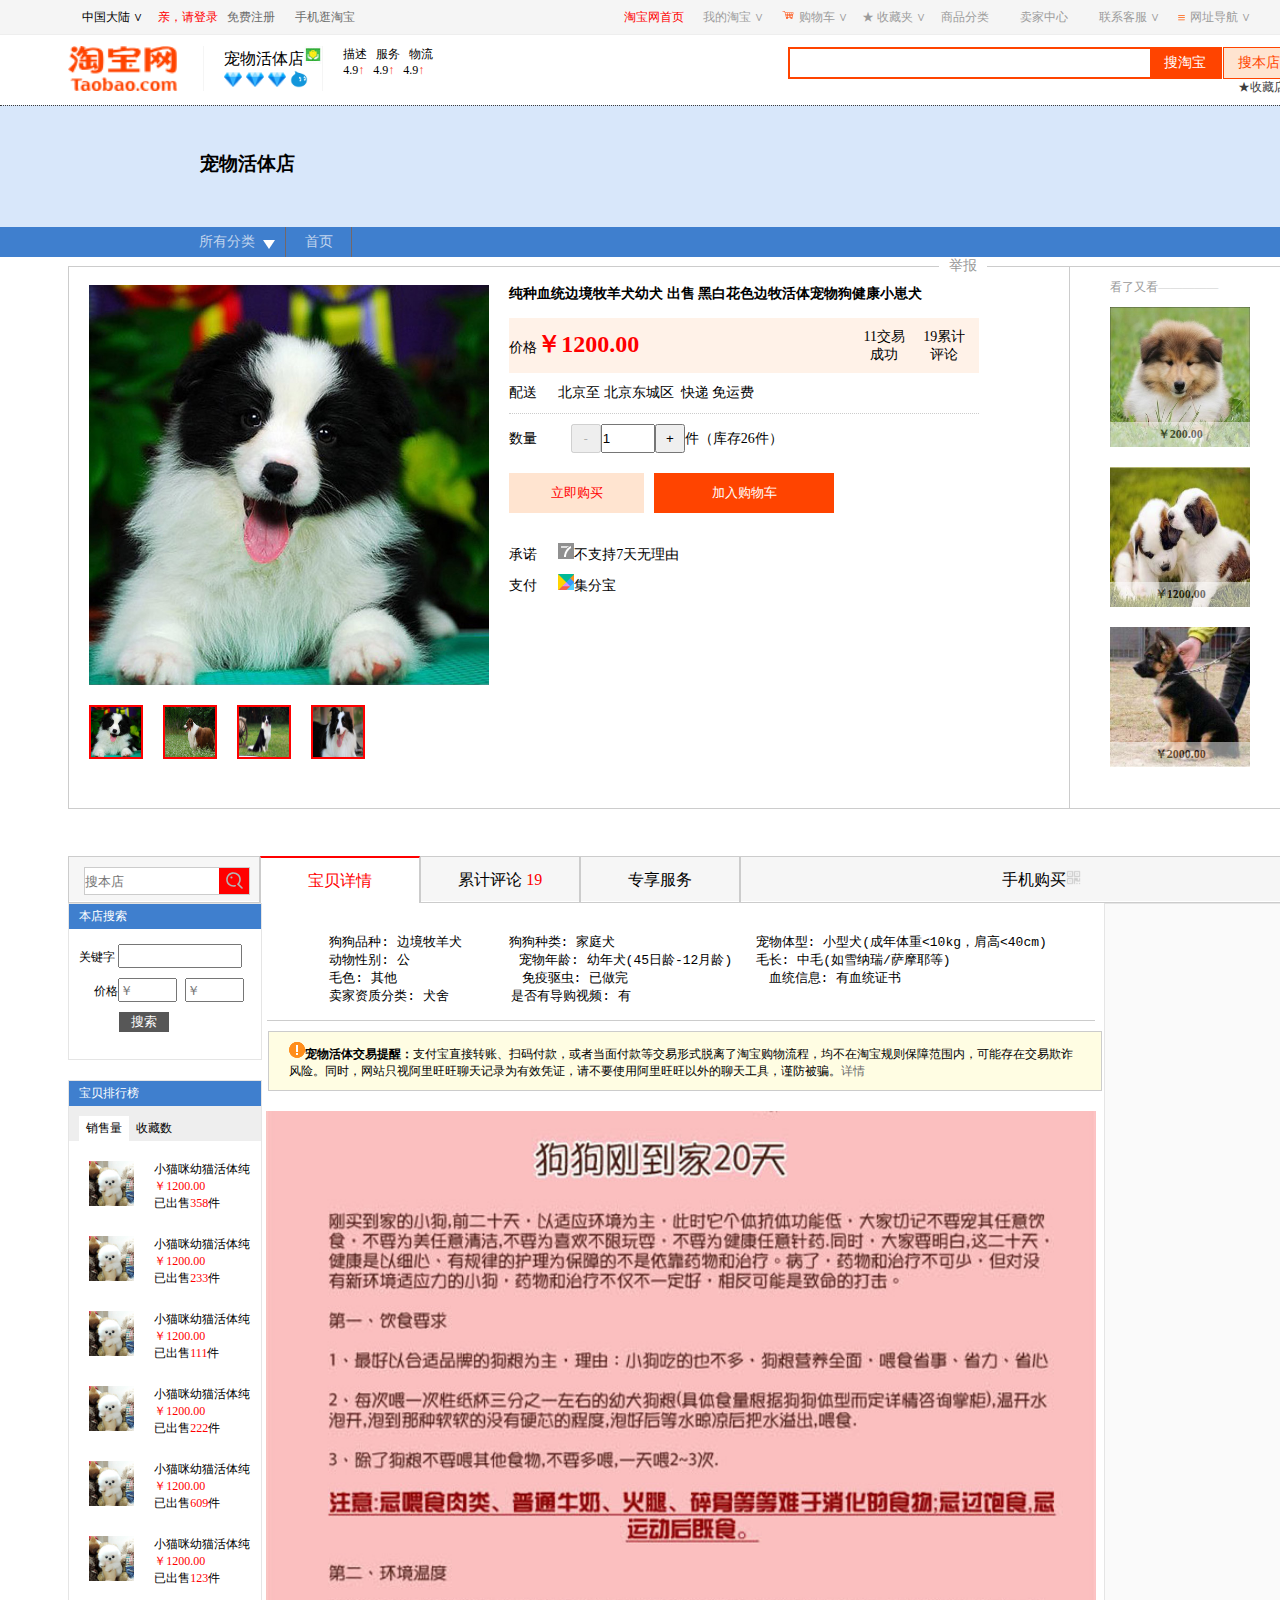
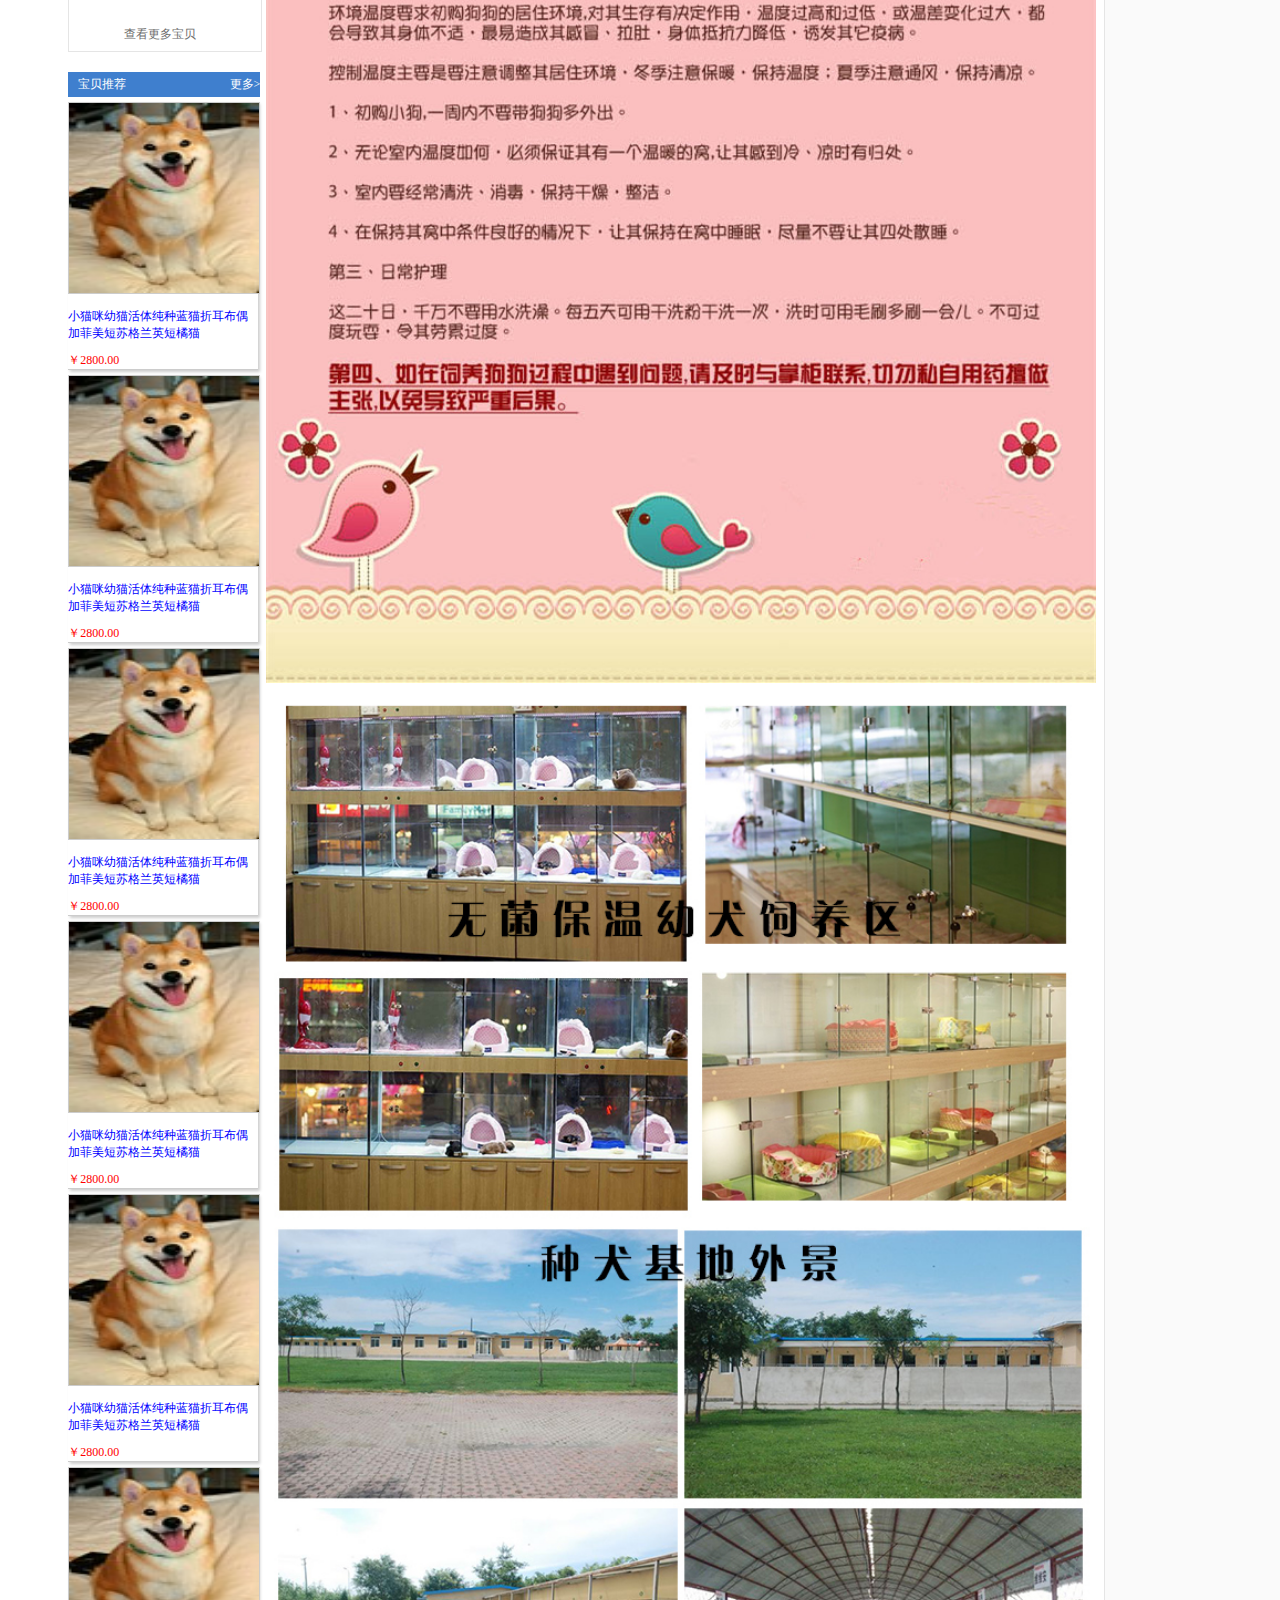
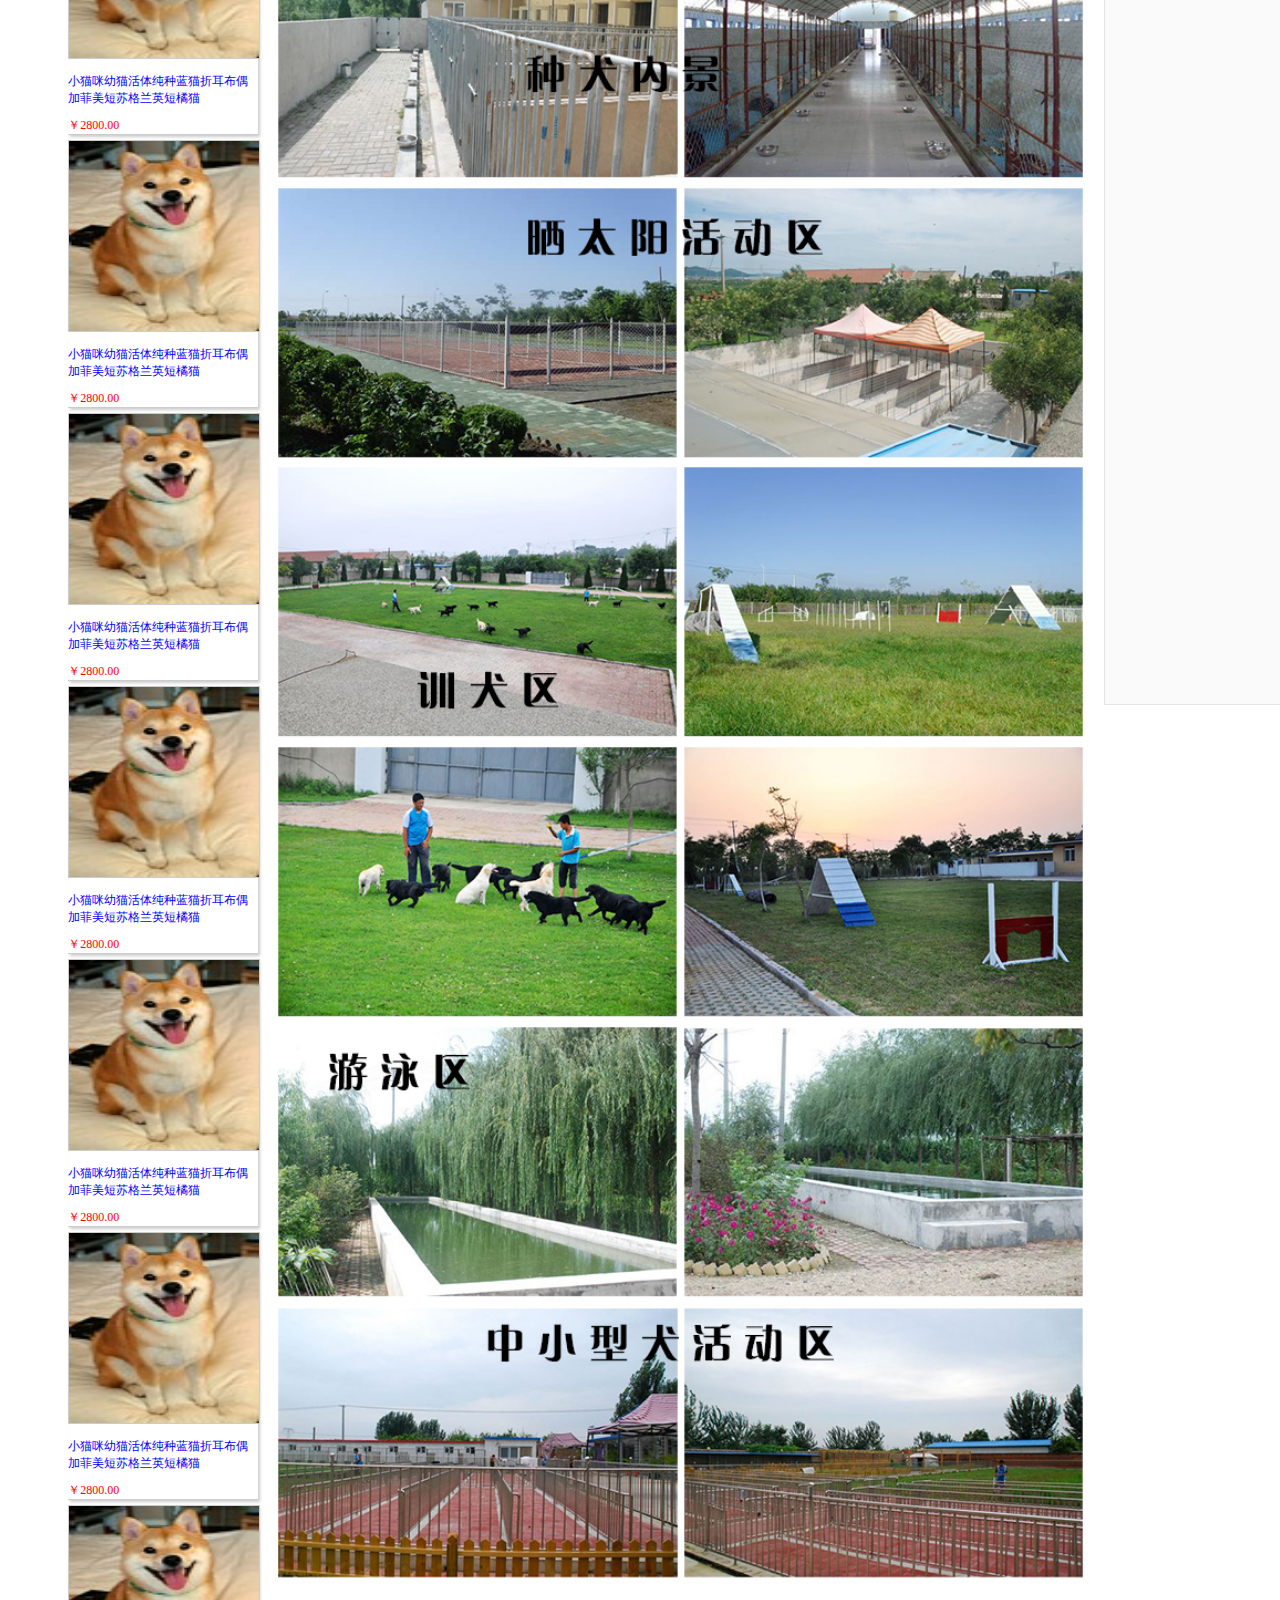
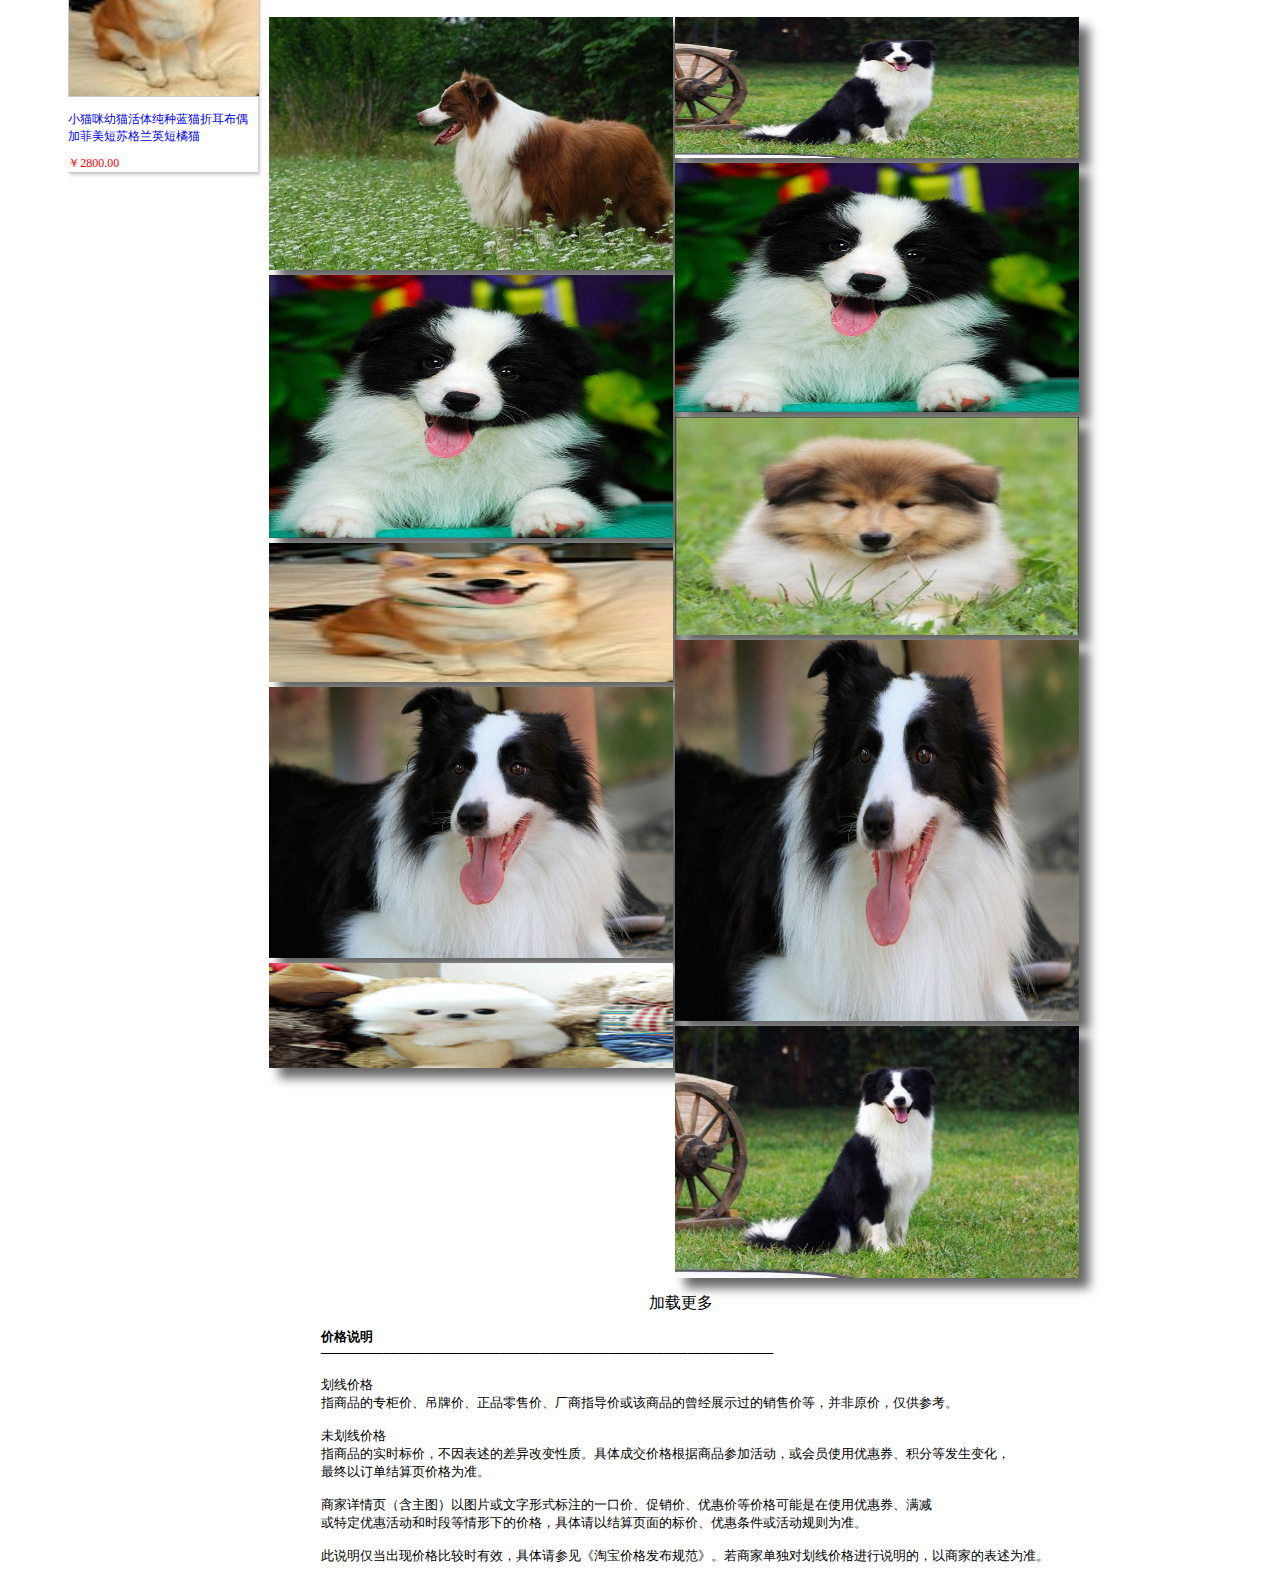
<file: details.html>
<!doctype html>
<html lang="en">
<head>
	<meta charset="UTF-8">
	<title>商品详情页</title>
	<link rel="stylesheet" href="css/details.css">
</head>
<body>
<section id="mybody">
	<!--头部-->
	<header>
		<div class="h_main_div">
			<div class="address">
				<p>中国大陆  &or;</p>
				<div class="addredd_content">
					<ul>
						<li>全球</li>
						<li>中国大陆</li>
						<li>香港</li>
						<li>台湾</li>
						<li>澳门</li>
						<li>韩国</li>
						<li>马来西亚</li>
						<li>澳大利亚</li>
						<li>新加坡</li>
						<li>新西兰</li>
						<li>加拿大</li>
						<li>美国</li>
						<li>日本</li>
					</ul>
				</div>
			</div>
			<p class="login_p"><span><a href="login.html">亲，请登录</a></span><span>&nbsp;&nbsp;&nbsp;<a href="register.html" class="p_a">免费注册</a></span><span><a href="#" class="p_a">手机逛淘宝</a></span></p>
			<ul class="h_main_ul">
				<li><span>淘宝网首页</span></li>
				<li>
					<span class="act_span">我的淘宝  &or;</span>
					<div class="show_div">
						<ul>
							<li>已买到的宝贝</li>
							<li>我的足迹</li>
						</ul>
					</div>
				</li>
				<li><span><img src="image/che.png">购物车  &or;</span></li>
				<li>
					<span class="act_span">★  收藏夹  &or;</span>
					<div class="show_div">
						<ul>
							<li>收藏的宝贝</li>
							<li>收藏的店铺</li>
						</ul>
					</div>
				</li>
				<li><span>商品分类</span></li>
				<li>
					<span class="act_span">卖家中心</span>
					<div class="show_div">
						<ul>
							<li>免费开店</li>
							<li>已卖出的宝贝</li>
							<li>出售中的宝贝</li>
							<li>卖家服务市场</li>
							<li>卖家培训中心</li>
							<li>体检中心</li>
							<li>问商友</li>
						</ul>
					</div>
				</li>
				<li>
					<span class="act_span">联系客服  &or;</span>
					<div class="show_div">
						<ul>
							<li>消费者客服</li>
							<li>卖家客服</li>
						</ul>
					</div>
				</li>
				<li>
					<span class="act_span"><img src="image/han_bao.png">网址导航 &or;</span>
					<div class="show_div" id="nav_style">
						<ul>
							<li class="zhu">主题市场</li>
							<li>
								<span>女装<img src="image/hot.gif"></span>
								<span>男装</span>
								<span>鞋靴</span>
								<span>包箱</span>
							</li>
							<li>
								<span>女装</span>
								<span>男装</span>
								<span>鞋靴</span>
								<span>包箱<img src="image/hot1.gif"></span>
							</li>
							<li>
								<span>女装</span>
								<span>男装</span>
								<span>鞋靴</span>
								<span>包箱</span>
							</li>
							<li>
								<span>女装</span>
								<span>男装</span>
								<span>鞋靴</span>
								<span>包箱</span>
							</li>
							<li>
								<span>女装</span>
								<span>男装</span>
								<span>鞋靴<img src="image/hot.gif"></span>
								<span>包箱</span>
							</li>
							<li>
								<span>女装</span>
								<span>男装</span>
								<span>鞋靴</span>
								<span>包箱</span>
							</li>
						</ul>
						<ul>
							<li class="te">特色市场</li>
							<li>
								<span>女装<img src="image/hot.gif"></span>
								<span>男装</span>
								<span>鞋靴</span>
							</li>
							<li>
								<span>女装</span>
								<span>男装</span>
								<span>鞋靴</span>
							</li>
							<li>
								<span>女装</span>
								<span>男装</span>
								<span>鞋靴<img src="image/hot1.gif"></span>
							</li>
							<li>
								<span>女装</span>
								<span>男装</span>
								<span>鞋靴</span>
							</li>
							<li>
								<span>女装</span>
								<span>男装<img src="image/hot.gif"></span>
								<span>鞋靴</span>
							</li>
							<li>
								<span>女装</span>
								<span>男装</span>
								<span>鞋靴</span>
							</li>
							<li>
								<span>女装<img src="image/hot1.gif"></span>
								<span>男装</span>
								<span>鞋靴</span>
							</li>
						</ul>
						<ul>
							<li class="dang">阿里APP</li>
							<li>
								<span>女装<img src="image/hot.gif"></span>
								<span>男装</span>
								<span>鞋靴</span>
							</li>
							<li>
								<span>女装</span>
								<span>男装</span>
								<span>鞋靴<img src="image/hot1.gif"></span>
							</li>
							<li>
								<span>女装</span>
								<span>男装</span>
								<span>鞋靴</span>
							</li>
							<li>
								<span>女装</span>
								<span>男装</span>
								<span>鞋靴<img src="image/hot.gif"></span>
							</li>
							<li>
								<span>女装</span>
								<span>男装</span>
								<span>鞋靴</span>
							</li>
							<li>
								<span>女装<img src="image/hot1.gif"></span>
								<span>男装</span>
								<span>鞋靴</span>
							</li>
						</ul>
						<ul>
							<li class="geng">精彩推荐集</li>
							<li>
								<span>女装</span>
								<span>鞋靴<img src="image/hot.gif"></span>
							</li>
							<li>
								<span>女装<img src="image/hot.gif"></span>
								<span>男装</span>
							</li>
							<li>
								<span>男装</span>
								<span>鞋靴<img src="image/hot1.gif"></span>
							</li>
							<li>
								<span>男装</span>
								<span>鞋靴</span>
							</li>
							<li>
								<span>男装</span>
								<span>鞋靴<img src="image/hot1.gif"></span>
							</li>
							<li>
								<span>女装</span>
								<span></span>
							</li>
						</ul>
					</div>
				</li>
			</ul>
		</div>
	</header>

<!--logo  店名  搜索-->
<section class="shopname_search">
	<div class="shop">
		<div class="logo">
			<img src="image/tbw.png">
		</div>
		<div class="shop_detail">
			<ul>
				<li>
					<p>宠物活体店<img src="image/bao.jpg"></p>
					<p>
						<img src="image/zuan.gif">
						<img src="image/zuan.gif">
						<img src="image/zuan.gif">
						<img src="image/contact.png">
					</p>
				</li>
				<li>
					<p>描述 &nbsp; 服务 &nbsp; 物流</p>
					<p>4.9<span>↑</span> &nbsp; 4.9<span>↑</span> &nbsp; 4.9<span>↑</span></p>
				</li>
			</ul>
		</div>
	</div>
	<div class="search">
		<p><input type="text"><span>搜淘宝</span><span>搜本店</span></p>
		<p>★收藏店铺</p>
	</div>
</section>

<!--分类搜索-->
<section class="nav">
	<h3>宠物活体店</h3>
	<div class="nav_lis">
		<ul>
			<li id="type_search">
				<p>所有分类<span></span></p>
				<div>
					<p>所有宝贝 &nbsp; &nbsp; &nbsp; &nbsp; &nbsp; &nbsp; &gt;</p>
					<ul>
						<li>按销量</li>
						<li>按新品</li>
						<li>按价格</li>
					</ul>
				</div>
			</li>
			<li>
				<p>首页</p>
			</li>
		</ul>
	</div>
</section>

<!--商品介绍  放大镜-->
<section class="good">
	<fieldset>
		<legend>举报</legend>
		<div class="good_details">
			<div class="good_img">
				<div id="small">
					<img src="image/big1.jpg" id="small_pic">
					<div id="move"></div>
				</div>
				<div id="big">
					<img src="image/big1.jpg" id="big_pic">
				</div>
				<ul id="toggle">
					<li><img src="image/big1.jpg"></li>
					<li><img src="image/big2.jpg"></li>
					<li><img src="image/big3.jpg"></li>
					<li><img src="image/big4.jpg"></li>
				</ul>
			</div>

			<div class="good_buy">
				<p>纯种血统边境牧羊犬幼犬 出售 黑白花色边牧活体宠物狗健康小崽犬</p>
				<p><span>价格</span><span>￥1200.00</span><span>19累计评论</span><span>11交易成功</span></p>
				<p>配送 &nbsp; &nbsp; &nbsp;北京至 北京东城区&nbsp;&nbsp;快递 免运费</p>
				<div><span>数量 </span> <span class="good_count"><button id="jian">-</button><input type="text" id="counts" value="1"><button id="jia">+</button></span>件（库存26件）</div>
				<div class="mai">
					<input type="button" value="立即购买"><input type="button" value="加入购物车">
				</div>
				<p class="seven_ji">承诺 &nbsp;&nbsp;&nbsp;&nbsp; <img src="image/seven.png">不支持7天无理由</p>
				<p class="seven_ji">支付 &nbsp;&nbsp;&nbsp;&nbsp; <img src="image/jifenbao.png">集分宝</p>
			</div>
		</div>
	</fieldset>
	<aside class="look">
		<p>看了又看</p>
		<div>
			<img src="image/kan.jpg">
			<p>￥200.00</p>
		</div>
		<div>
			<img src="image/kan1.jpg">
			<p>￥1200.00</p>
		</div>
		<div>
			<img src="image/kan2.jpg">
			<p>￥2000.00</p>
		</div>
	</aside>

</section>
<!--宝贝详情  评论-->
<section class="baby_details">
	<div class="sch_and_tab">
		<div class="sch">
			<p><input type="text" placeholder="搜本店"><span><img src="image/search.png"></span></p>
		</div>
		<ul>
			<li class="li_active">
				<p>宝贝详情</p>
			</li>
			<li>
				<p>累计评论 <span>19</span></p>
			</li>
			<li>
				<p>专享服务</p>
			</li>
		</ul>
		<div class="phone_buy">
			<p>手机购买<img src="image/ewm.png"></p>
			<p><img src="image/app_er.jpg"></p>
		</div>
	</div>
	<div class="main_content">
		<div class="left_c">
			<div class="bdss">
				<p>本店搜索</p>
				<p>关键字 <input type="text"></p>
				<p>价格<input type="text" placeholder="￥"><input type="text" placeholder="￥"></p>
				<p><input type="button" value="搜索"></p>
			</div>
			<div class="baby_nth">
				<p>宝贝排行榜</p>
				<ul>
					<li class="li_act">销售量</li>
					<li>收藏数</li>
				</ul>
				<div class="ul_div">
					<div class="divs divs_show">
						<ul>
							<li>
								<img src="image/baby_nth1.jpg">
								<p>小猫咪幼猫活体纯</p>
								<p>￥1200.00</p>
								<p>已出售<span>358</span>件</p>
							</li>
							<li>
								<img src="image/baby_nth1.jpg">
								<p>小猫咪幼猫活体纯</p>
								<p>￥1200.00</p>
								<p>已出售<span>233</span>件</p>
							</li>
							<li>
								<img src="image/baby_nth1.jpg">
								<p>小猫咪幼猫活体纯</p>
								<p>￥1200.00</p>
								<p>已出售<span>111</span>件</p>
							</li>
							<li>
								<img src="image/baby_nth1.jpg">
								<p>小猫咪幼猫活体纯</p>
								<p>￥1200.00</p>
								<p>已出售<span>222</span>件</p>
							</li>
							<li>
								<img src="image/baby_nth1.jpg">
								<p>小猫咪幼猫活体纯</p>
								<p>￥1200.00</p>
								<p>已出售<span>609</span>件</p>
							</li>
							<li>
								<img src="image/baby_nth1.jpg">
								<p>小猫咪幼猫活体纯</p>
								<p>￥1200.00</p>
								<p>已出售<span>123</span>件</p>
							</li>
						</ul>
						<p><a href="#">查看更多宝贝</a></p>
					</div>
					<div class="divs">
						<ul>
							<li>
								<img src="image/baby_nth.jpg">
								<p>边境牧羊犬活体纯</p>
								<p>￥3000.00</p>
								<p>已收藏<span>880</span>件</p>
							</li>
							<li>
								<img src="image/baby_nth.jpg">
								<p>边境牧羊犬活体纯</p>
								<p>￥3000.00</p>
								<p>已收藏<span>56</span>件</p>
							</li>
							<li>
								<img src="image/baby_nth.jpg">
								<p>边境牧羊犬活体纯</p>
								<p>￥3000.00</p>
								<p>已收藏<span>430</span>件</p>
							</li>
							<li>
								<img src="image/baby_nth.jpg">
								<p>边境牧羊犬活体纯</p>
								<p>￥3000.00</p>
								<p>已收藏<span>237</span>件</p>
							</li>
							<li>
								<img src="image/baby_nth.jpg">
								<p>边境牧羊犬活体纯</p>
								<p>￥3000.00</p>
								<p>已收藏<span>105</span>件</p>
							</li>
							<li>
								<img src="image/baby_nth.jpg">
								<p>边境牧羊犬活体纯</p>
								<p>￥3000.00</p>
								<p>已收藏<span>658</span>件</p>
							</li>
						</ul>
						<p><a href="#">查看更多宝贝</a></p>
					</div>
				</div>	
			</div>
			<div class="baby_hot">
				<p>宝贝推荐 <span>更多&gt;</span></p>
				<ul>
					<li>
						<p><img src="image/baby_nth.jpg"></p>
						<p>小猫咪幼猫活体纯种蓝猫折耳布偶加菲美短苏格兰英短橘猫</p>
						<p>￥2800.00</p>
					</li>
					<li>
						<p><img src="image/baby_nth.jpg"></p>
						<p>小猫咪幼猫活体纯种蓝猫折耳布偶加菲美短苏格兰英短橘猫</p>
						<p>￥2800.00</p>
					</li>
					<li>
						<p><img src="image/baby_nth.jpg"></p>
						<p>小猫咪幼猫活体纯种蓝猫折耳布偶加菲美短苏格兰英短橘猫</p>
						<p>￥2800.00</p>
					</li>
					<li>
						<p><img src="image/baby_nth.jpg"></p>
						<p>小猫咪幼猫活体纯种蓝猫折耳布偶加菲美短苏格兰英短橘猫</p>
						<p>￥2800.00</p>
					</li>
					<li>
						<p><img src="image/baby_nth.jpg"></p>
						<p>小猫咪幼猫活体纯种蓝猫折耳布偶加菲美短苏格兰英短橘猫</p>
						<p>￥2800.00</p>
					</li>
					<li>
						<p><img src="image/baby_nth.jpg"></p>
						<p>小猫咪幼猫活体纯种蓝猫折耳布偶加菲美短苏格兰英短橘猫</p>
						<p>￥2800.00</p>
					</li>
					<li>
						<p><img src="image/baby_nth.jpg"></p>
						<p>小猫咪幼猫活体纯种蓝猫折耳布偶加菲美短苏格兰英短橘猫</p>
						<p>￥2800.00</p>
					</li>
					<li>
						<p><img src="image/baby_nth.jpg"></p>
						<p>小猫咪幼猫活体纯种蓝猫折耳布偶加菲美短苏格兰英短橘猫</p>
						<p>￥2800.00</p>
					</li>
					<li>
						<p><img src="image/baby_nth.jpg"></p>
						<p>小猫咪幼猫活体纯种蓝猫折耳布偶加菲美短苏格兰英短橘猫</p>
						<p>￥2800.00</p>
					</li>
					<li>
						<p><img src="image/baby_nth.jpg"></p>
						<p>小猫咪幼猫活体纯种蓝猫折耳布偶加菲美短苏格兰英短橘猫</p>
						<p>￥2800.00</p>
					</li>
					<li>
						<p><img src="image/baby_nth.jpg"></p>
						<p>小猫咪幼猫活体纯种蓝猫折耳布偶加菲美短苏格兰英短橘猫</p>
						<p>￥2800.00</p>
					</li>
					<li>
						<p><img src="image/baby_nth.jpg"></p>
						<p>小猫咪幼猫活体纯种蓝猫折耳布偶加菲美短苏格兰英短橘猫</p>
						<p>￥2800.00</p>
					</li>
				</ul>
			</div>
		</div>
		<div class="tab_c">
			<ul>
				<li class="baby_li_act">
					<div style="border-bottom:1px solid #ccc;width:98%;margin:0 auto;">
						<pre>


	狗狗品种: 边境牧羊犬      狗狗种类: 家庭犬                  宠物体型: 小型犬(成年体重<10kg，肩高<40cm)
	动物性别: 公              宠物年龄: 幼年犬(45日龄-12月龄)   毛长: 中毛(如雪纳瑞/萨摩耶等)
	毛色: 其他                免疫驱虫: 已做完                  血统信息: 有血统证书
	卖家资质分类: 犬舍        是否有导购视频: 有
						</pre>
					</div>
					<p>
						<img src="image/jing.png"><span>宠物活体交易提醒：</span>支付宝直接转账、扫码付款，或者当面付款等交易形式脱离了淘宝购物流程，均不在淘宝规则保障范围内，可能存在交易欺诈风险。同时，网站只视阿里旺旺聊天记录为有效凭证，请不要使用阿里旺旺以外的聊天工具，谨防被骗。<a href="#">详情</a>
					</p>
					<div class="pubu">
						<img src="image/pubu1.png">
						<img src="image/pubu2.jpg">
						<div class="pubu_imgs">
							<ul></ul>
							<ul></ul>
						</div>
						<div class="dian">加载更多</div>
					</div>
				</li>
				<li>
					456
				</li>
				<li>
					789
				</li>
			</ul>

			<div>
				<pre>
	<strong>价格说明</strong>
	——————————————————————————————————————————————————————————

	划线价格
	指商品的专柜价、吊牌价、正品零售价、厂商指导价或该商品的曾经展示过的销售价等，并非原价，仅供参考。
	
	未划线价格
	指商品的实时标价，不因表述的差异改变性质。具体成交价格根据商品参加活动，或会员使用优惠券、积分等发生变化，
	最终以订单结算页价格为准。

	商家详情页（含主图）以图片或文字形式标注的一口价、促销价、优惠价等价格可能是在使用优惠券、满减
	或特定优惠活动和时段等情形下的价格，具体请以结算页面的标价、优惠条件或活动规则为准。

	此说明仅当出现价格比较时有效，具体请参见《淘宝价格发布规范》。若商家单独对划线价格进行说明的，以商家的表述为准。
				</pre>
			</div>
		</div>
		<div class="right_c">
			
		</div>
	</div>

</section>
</section>
	<script src="js/jquery-1.8.3.min.js"></script> 
	<script src="js/details.js"></script>
</body>
</html>
</file>
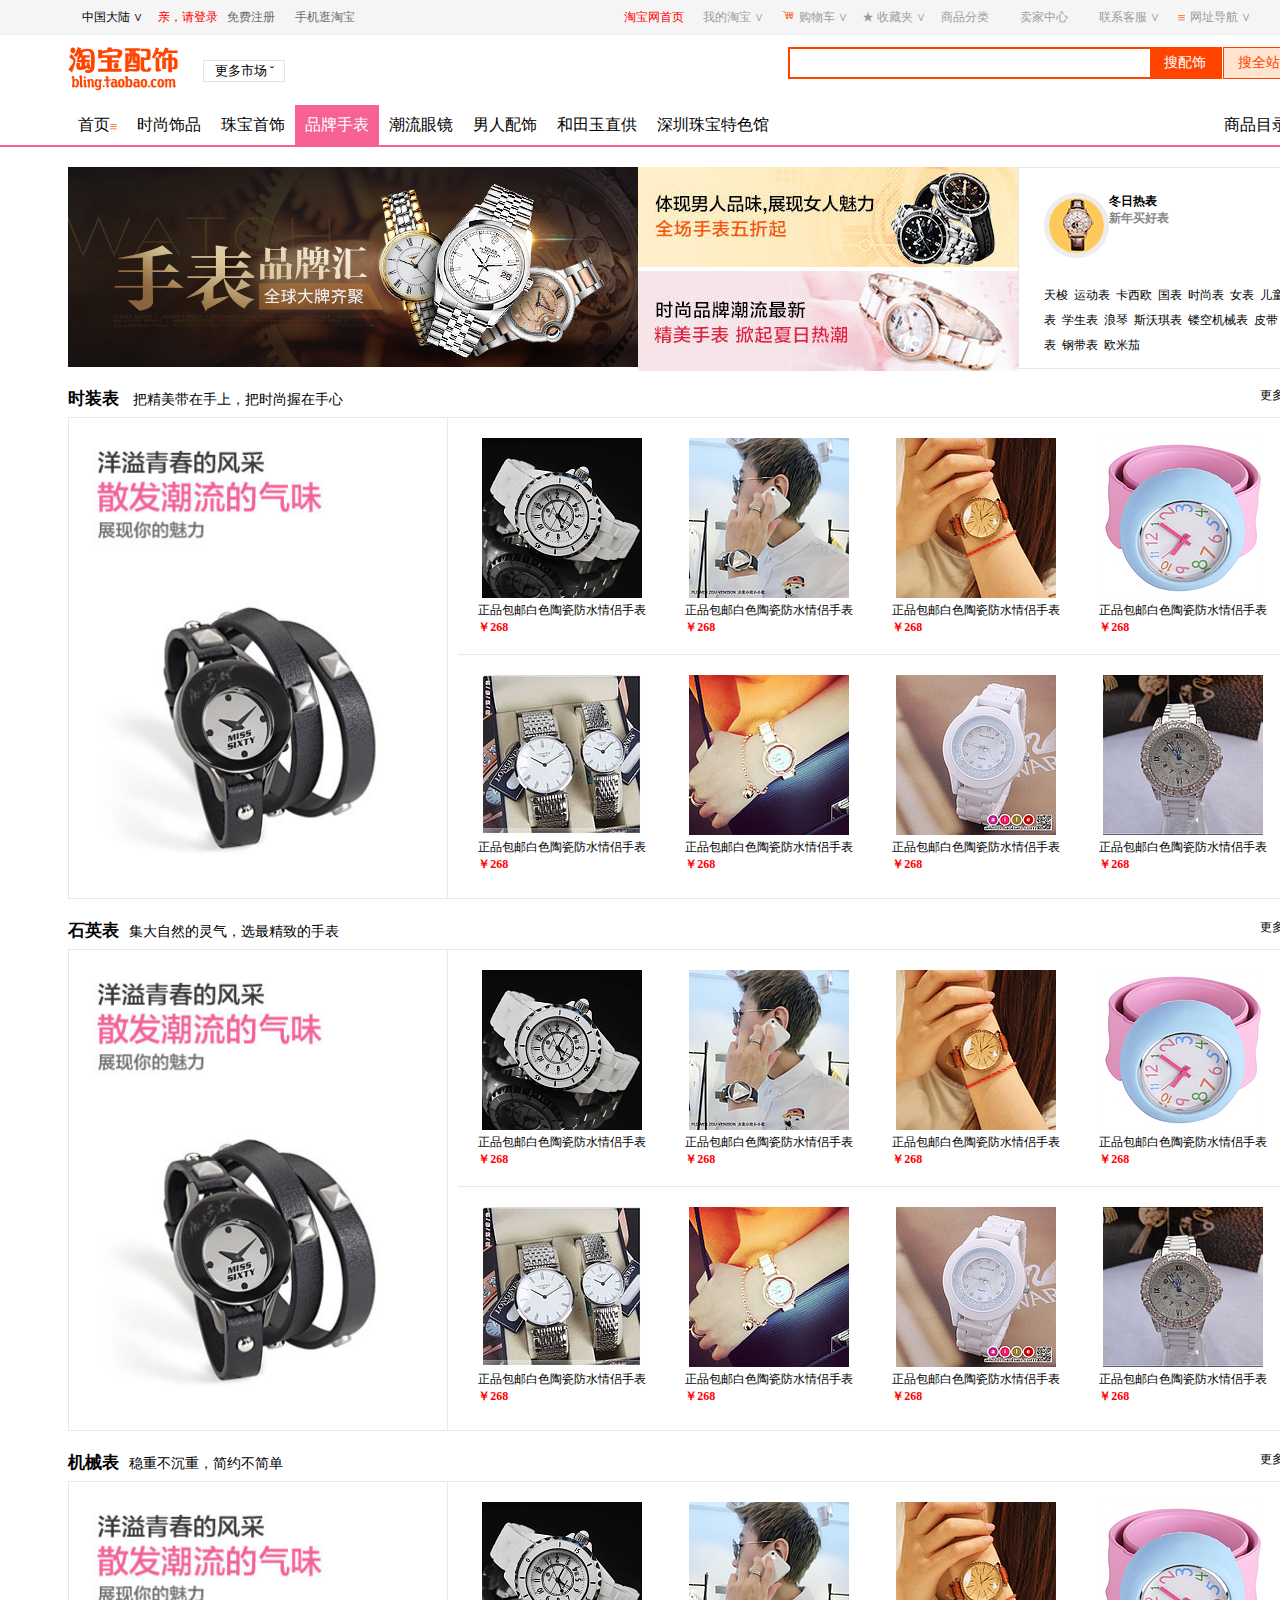
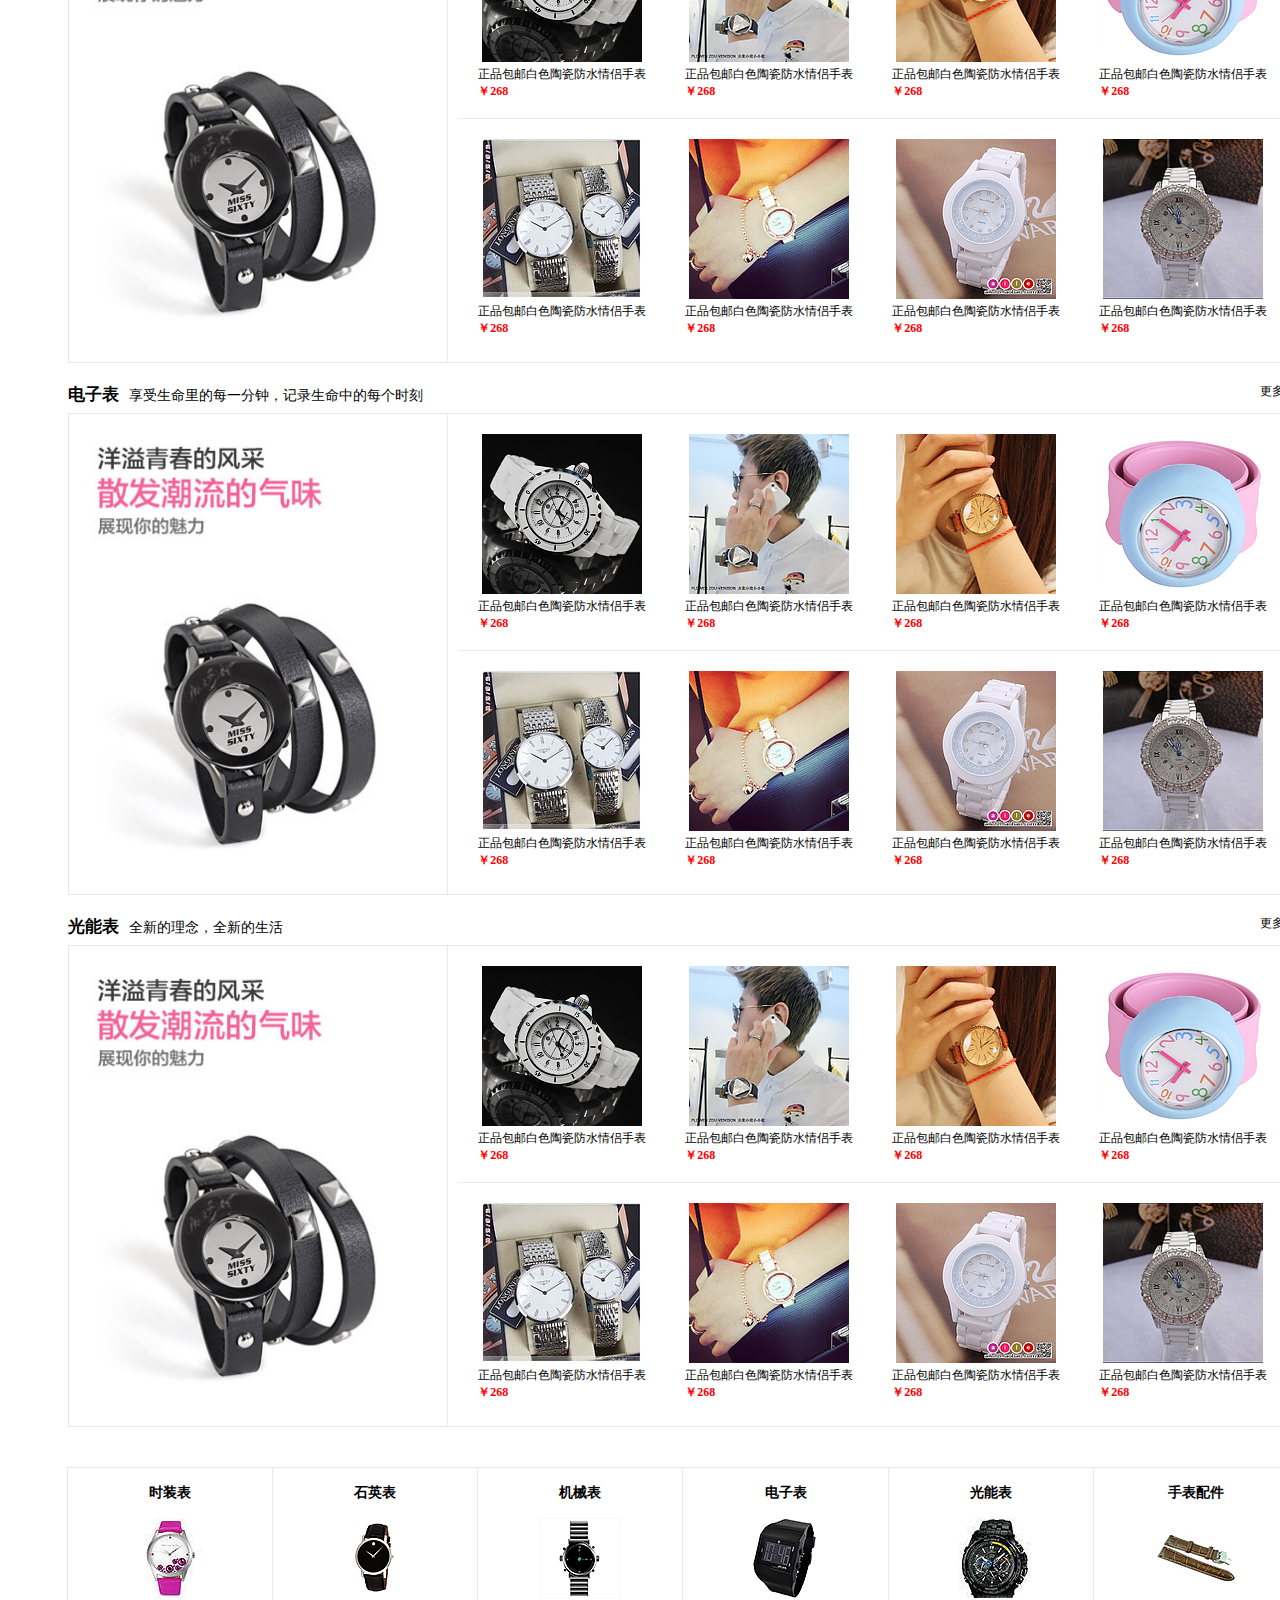
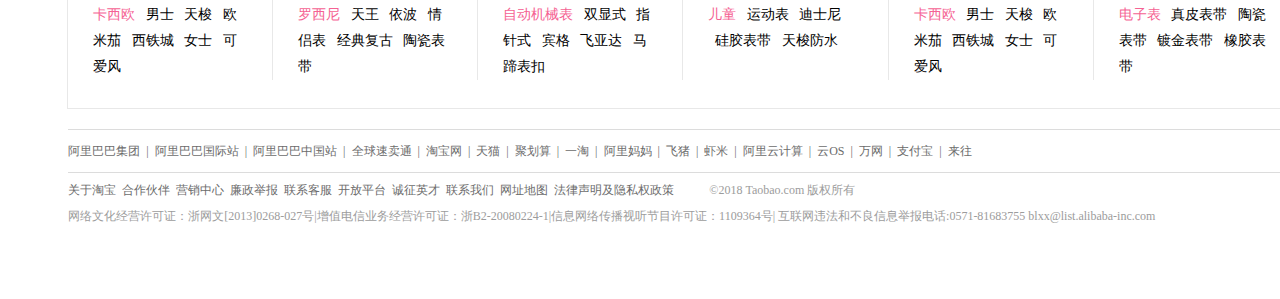
<file: list.html>
<!doctype html>
<html lang="en">
<head>
	<meta charset="UTF-8">
	<title>商品列表页</title>
	<link rel="stylesheet" href="css/list.css">
</head>
<body>
<section id="mybody">
	<!--头部-->
	<header>
		<div class="h_main_div">
			<div class="address">
				<p>中国大陆  &or;</p>
				<div class="addredd_content">
					<ul>
						<li>全球</li>
						<li>中国大陆</li>
						<li>香港</li>
						<li>台湾</li>
						<li>澳门</li>
						<li>韩国</li>
						<li>马来西亚</li>
						<li>澳大利亚</li>
						<li>新加坡</li>
						<li>新西兰</li>
						<li>加拿大</li>
						<li>美国</li>
						<li>日本</li>
					</ul>
				</div>
			</div>
			<p class="login_p"><span><a href="login.html">亲，请登录</a></span><span>&nbsp;&nbsp;&nbsp;<a href="register.html" class="p_a">免费注册</a></span><span><a href="#" class="p_a">手机逛淘宝</a></span></p>
			<ul class="h_main_ul">
				<li><span>淘宝网首页</span></li>
				<li>
					<span class="act_span">我的淘宝  &or;</span>
					<div class="show_div">
						<ul>
							<li>已买到的宝贝</li>
							<li>我的足迹</li>
						</ul>
					</div>
				</li>
				<li><span><img src="image/che.png">购物车  &or;</span></li>
				<li>
					<span class="act_span">★  收藏夹  &or;</span>
					<div class="show_div">
						<ul>
							<li>收藏的宝贝</li>
							<li>收藏的店铺</li>
						</ul>
					</div>
				</li>
				<li><span>商品分类</span></li>
				<li>
					<span class="act_span">卖家中心</span>
					<div class="show_div">
						<ul>
							<li>免费开店</li>
							<li>已卖出的宝贝</li>
							<li>出售中的宝贝</li>
							<li>卖家服务市场</li>
							<li>卖家培训中心</li>
							<li>体检中心</li>
							<li>问商友</li>
						</ul>
					</div>
				</li>
				<li>
					<span class="act_span">联系客服  &or;</span>
					<div class="show_div">
						<ul>
							<li>消费者客服</li>
							<li>卖家客服</li>
						</ul>
					</div>
				</li>
				<li>
					<span class="act_span"><img src="image/han_bao.png">网址导航 &or;</span>
					<div class="show_div" id="nav_style">
						<ul>
							<li class="zhu">主题市场</li>
							<li>
								<span>女装<img src="image/hot.gif"></span>
								<span>男装</span>
								<span>鞋靴</span>
								<span>包箱</span>
							</li>
							<li>
								<span>女装</span>
								<span>男装</span>
								<span>鞋靴</span>
								<span>包箱<img src="image/hot1.gif"></span>
							</li>
							<li>
								<span>女装</span>
								<span>男装</span>
								<span>鞋靴</span>
								<span>包箱</span>
							</li>
							<li>
								<span>女装</span>
								<span>男装</span>
								<span>鞋靴</span>
								<span>包箱</span>
							</li>
							<li>
								<span>女装</span>
								<span>男装</span>
								<span>鞋靴<img src="image/hot.gif"></span>
								<span>包箱</span>
							</li>
							<li>
								<span>女装</span>
								<span>男装</span>
								<span>鞋靴</span>
								<span>包箱</span>
							</li>
						</ul>
						<ul>
							<li class="te">特色市场</li>
							<li>
								<span>女装<img src="image/hot.gif"></span>
								<span>男装</span>
								<span>鞋靴</span>
							</li>
							<li>
								<span>女装</span>
								<span>男装</span>
								<span>鞋靴</span>
							</li>
							<li>
								<span>女装</span>
								<span>男装</span>
								<span>鞋靴<img src="image/hot1.gif"></span>
							</li>
							<li>
								<span>女装</span>
								<span>男装</span>
								<span>鞋靴</span>
							</li>
							<li>
								<span>女装</span>
								<span>男装<img src="image/hot.gif"></span>
								<span>鞋靴</span>
							</li>
							<li>
								<span>女装</span>
								<span>男装</span>
								<span>鞋靴</span>
							</li>
							<li>
								<span>女装<img src="image/hot1.gif"></span>
								<span>男装</span>
								<span>鞋靴</span>
							</li>
						</ul>
						<ul>
							<li class="dang">阿里APP</li>
							<li>
								<span>女装<img src="image/hot.gif"></span>
								<span>男装</span>
								<span>鞋靴</span>
							</li>
							<li>
								<span>女装</span>
								<span>男装</span>
								<span>鞋靴<img src="image/hot1.gif"></span>
							</li>
							<li>
								<span>女装</span>
								<span>男装</span>
								<span>鞋靴</span>
							</li>
							<li>
								<span>女装</span>
								<span>男装</span>
								<span>鞋靴<img src="image/hot.gif"></span>
							</li>
							<li>
								<span>女装</span>
								<span>男装</span>
								<span>鞋靴</span>
							</li>
							<li>
								<span>女装<img src="image/hot1.gif"></span>
								<span>男装</span>
								<span>鞋靴</span>
							</li>
						</ul>
						<ul>
							<li class="geng">精彩推荐集</li>
							<li>
								<span>女装</span>
								<span>鞋靴<img src="image/hot.gif"></span>
							</li>
							<li>
								<span>女装<img src="image/hot.gif"></span>
								<span>男装</span>
							</li>
							<li>
								<span>男装</span>
								<span>鞋靴<img src="image/hot1.gif"></span>
							</li>
							<li>
								<span>男装</span>
								<span>鞋靴</span>
							</li>
							<li>
								<span>男装</span>
								<span>鞋靴<img src="image/hot1.gif"></span>
							</li>
							<li>
								<span>女装</span>
								<span></span>
							</li>
						</ul>
					</div>
				</li>
			</ul>
		</div>
	</header>
	<!--logo 更多市场     搜索框-->
	<section class="logo_search">
		<div class="shop">
			<div class="logo">
				<img src="image/peishi.png">
			</div>
			<div class="shop_detail">
				<p>更多市场 ˇ</p>
				<ul>
					<li id="trans"> </li>
					<li><span>淘宝发现</span> 淘宝女人 淘宝男人 生活家 情侣</li>
					<li><span>男女服饰</span>女装 新品 裙子 男装 T恤 休闲</li>
					<li><span>箱包市场</span>女包 男包 双肩包 旅行箱 钱包</li>
					<li><span>女鞋市场</span>靴子 单鞋 男鞋 休闲 商务 帆布</li>
					<li><span>内衣配饰</span>新品 文胸 睡衣 内裤 帽子 皮带</li>
					<li><span>淘宝发现</span> 淘宝女人 淘宝男人 生活家 情侣</li>
					<li><span>男女服饰</span>女装 新品 裙子 男装 T恤 休闲</li>
					<li><span>箱包市场</span>女包 男包 双肩包 旅行箱 钱包</li>
					<li><span>女鞋市场</span>靴子 单鞋 男鞋 休闲 商务 帆布</li>
					<li><span>内衣配饰</span>新品 文胸 睡衣 内裤 帽子 皮带</li>
					<li><span>淘宝发现</span> 淘宝女人 淘宝男人 生活家 情侣</li>
					<li><span>男女服饰</span>女装 新品 裙子 男装 T恤 休闲</li>
					<li><span>箱包市场</span>女包 男包 双肩包 旅行箱 钱包</li>
					<li><span>女鞋市场</span>靴子 单鞋 男鞋 休闲 商务 帆布</li>
					<li><span>内衣配饰</span>新品 文胸 睡衣 内裤 帽子 皮带</li>
					<li><span>女鞋市场</span>靴子 单鞋 男鞋 休闲 商务 帆布</li>
				</ul>
			</div>
		</div>
		<div class="search">
			<p><input type="text"><span>搜配饰</span><span>搜全站</span></p>
		</div>
	</section>
<!--二级导航-->
<nav class="ps_nav">
	<ul class="nav_main">
		<li id="first_li">
			<p>首页<img src="image/han_bao.png"></p>
			<div id="first_li_cnt">
				<ul>
					<li>
						<div class="li_th">
							<p class="p1">时尚饰品</p>
							<p>
							项链&nbsp;&nbsp;手链&nbsp;&nbsp;发饰&nbsp;&nbsp;耳饰&nbsp;&nbsp;戒指<br/>
							新娘配饰&nbsp;&nbsp;DIY饰品&nbsp;&nbsp;首饰盒
							</p>
						</div>
						<div class="li_content">
							<p><span>款式</span>毛衣链&nbsp;&nbsp;明星杂志款&nbsp;&nbsp;个性铆钉&nbsp;&nbsp;异域藏风</p>
							<p><span>材质</span>毛衣链&nbsp;&nbsp;明星杂志款&nbsp;&nbsp;个性铆钉&nbsp;&nbsp;异域藏风</p>
							<p><span>用途</span>毛衣链&nbsp;&nbsp;明星杂志款&nbsp;&nbsp;个性铆钉&nbsp;&nbsp;异域藏风</p>
							<p><span>品牌</span>毛衣链&nbsp;&nbsp;明星杂志款&nbsp;&nbsp;个性铆钉&nbsp;&nbsp;异域藏风</p>
							<p><span>流行</span>毛衣链&nbsp;&nbsp;明星杂志款&nbsp;&nbsp;个性铆钉&nbsp;&nbsp;异域藏风</p>
							<p><span>新款</span>毛衣链&nbsp;&nbsp;明星杂志款&nbsp;&nbsp;个性铆钉&nbsp;&nbsp;异域藏风</p>
						</div>
					</li>
					<li>
						<div class="li_th">
							<p class="p1">珠宝首饰</p>
							<p>
							项链&nbsp;&nbsp;手链&nbsp;&nbsp;发饰&nbsp;&nbsp;耳饰&nbsp;&nbsp;戒指<br/>
							新娘配饰&nbsp;&nbsp;DIY饰品&nbsp;&nbsp;首饰盒
							</p>
						</div>
						<div class="li_content">
							<p><span>款式</span>毛衣链&nbsp;&nbsp;明星杂志款&nbsp;&nbsp;个性铆钉&nbsp;&nbsp;异域藏风</p>
							<p><span>材质</span>毛衣链&nbsp;&nbsp;明星杂志款&nbsp;&nbsp;个性铆钉&nbsp;&nbsp;异域藏风</p>
							<p><span>用途</span>毛衣链&nbsp;&nbsp;明星杂志款&nbsp;&nbsp;个性铆钉&nbsp;&nbsp;异域藏风</p>
							<p><span>品牌</span>毛衣链&nbsp;&nbsp;明星杂志款&nbsp;&nbsp;个性铆钉&nbsp;&nbsp;异域藏风</p>
							<p><span>流行</span>毛衣链&nbsp;&nbsp;明星杂志款&nbsp;&nbsp;个性铆钉&nbsp;&nbsp;异域藏风</p>
							<p><span>新款</span>毛衣链&nbsp;&nbsp;明星杂志款&nbsp;&nbsp;个性铆钉&nbsp;&nbsp;异域藏风</p>
						</div>
					</li>
					<li>
						<div class="li_th">
							<p class="p1">品质手表</p>
							<p>
							项链&nbsp;&nbsp;手链&nbsp;&nbsp;发饰&nbsp;&nbsp;耳饰&nbsp;&nbsp;戒指<br/>
							新娘配饰&nbsp;&nbsp;DIY饰品&nbsp;&nbsp;首饰盒
							</p>
						</div>
						<div class="li_content">
							<p><span>款式</span>毛衣链&nbsp;&nbsp;明星杂志款&nbsp;&nbsp;个性铆钉&nbsp;&nbsp;异域藏风</p>
							<p><span>材质</span>毛衣链&nbsp;&nbsp;明星杂志款&nbsp;&nbsp;个性铆钉&nbsp;&nbsp;异域藏风</p>
							<p><span>用途</span>毛衣链&nbsp;&nbsp;明星杂志款&nbsp;&nbsp;个性铆钉&nbsp;&nbsp;异域藏风</p>
							<p><span>品牌</span>毛衣链&nbsp;&nbsp;明星杂志款&nbsp;&nbsp;个性铆钉&nbsp;&nbsp;异域藏风</p>
							<p><span>流行</span>毛衣链&nbsp;&nbsp;明星杂志款&nbsp;&nbsp;个性铆钉&nbsp;&nbsp;异域藏风</p>
							<p><span>新款</span>毛衣链&nbsp;&nbsp;明星杂志款&nbsp;&nbsp;个性铆钉&nbsp;&nbsp;异域藏风</p>
						</div>
					</li>
					<li>
						<div class="li_th">
							<p class="p1">眼镜配饰</p>
							<p>
							项链&nbsp;&nbsp;手链&nbsp;&nbsp;发饰&nbsp;&nbsp;耳饰&nbsp;&nbsp;戒指<br/>
							新娘配饰&nbsp;&nbsp;DIY饰品&nbsp;&nbsp;首饰盒
							</p>
						</div>
						<div class="li_content">
							<p><span>款式</span>毛衣链&nbsp;&nbsp;明星杂志款&nbsp;&nbsp;个性铆钉&nbsp;&nbsp;异域藏风</p>
							<p><span>材质</span>毛衣链&nbsp;&nbsp;明星杂志款&nbsp;&nbsp;个性铆钉&nbsp;&nbsp;异域藏风</p>
							<p><span>用途</span>毛衣链&nbsp;&nbsp;明星杂志款&nbsp;&nbsp;个性铆钉&nbsp;&nbsp;异域藏风</p>
							<p><span>品牌</span>毛衣链&nbsp;&nbsp;明星杂志款&nbsp;&nbsp;个性铆钉&nbsp;&nbsp;异域藏风</p>
							<p><span>流行</span>毛衣链&nbsp;&nbsp;明星杂志款&nbsp;&nbsp;个性铆钉&nbsp;&nbsp;异域藏风</p>
							<p><span>新款</span>毛衣链&nbsp;&nbsp;明星杂志款&nbsp;&nbsp;个性铆钉&nbsp;&nbsp;异域藏风</p>
						</div>
					</li>
					<li>
						<div class="li_th">
							<p class="p1">男人饰品</p>
							<p>
							项链&nbsp;&nbsp;手链&nbsp;&nbsp;发饰&nbsp;&nbsp;耳饰&nbsp;&nbsp;戒指<br/>
							新娘配饰&nbsp;&nbsp;DIY饰品&nbsp;&nbsp;首饰盒
							</p>
						</div>
						<div class="li_content">
							<p><span>款式</span>毛衣链&nbsp;&nbsp;明星杂志款&nbsp;&nbsp;个性铆钉&nbsp;&nbsp;异域藏风</p>
							<p><span>材质</span>毛衣链&nbsp;&nbsp;明星杂志款&nbsp;&nbsp;个性铆钉&nbsp;&nbsp;异域藏风</p>
							<p><span>用途</span>毛衣链&nbsp;&nbsp;明星杂志款&nbsp;&nbsp;个性铆钉&nbsp;&nbsp;异域藏风</p>
							<p><span>品牌</span>毛衣链&nbsp;&nbsp;明星杂志款&nbsp;&nbsp;个性铆钉&nbsp;&nbsp;异域藏风</p>
							<p><span>流行</span>毛衣链&nbsp;&nbsp;明星杂志款&nbsp;&nbsp;个性铆钉&nbsp;&nbsp;异域藏风</p>
							<p><span>新款</span>毛衣链&nbsp;&nbsp;明星杂志款&nbsp;&nbsp;个性铆钉&nbsp;&nbsp;异域藏风</p>
						</div>
					</li>
					<li>
						<div class="li_th">
							<p class="p1">古玩珍藏</p>
							<p>
							项链&nbsp;&nbsp;手链&nbsp;&nbsp;发饰&nbsp;&nbsp;耳饰&nbsp;&nbsp;戒指<br/>
							新娘配饰&nbsp;&nbsp;DIY饰品&nbsp;&nbsp;首饰盒
							</p>
						</div>
						<div class="li_content">
							<p><span>款式</span>毛衣链&nbsp;&nbsp;明星杂志款&nbsp;&nbsp;个性铆钉&nbsp;&nbsp;异域藏风</p>
							<p><span>材质</span>毛衣链&nbsp;&nbsp;明星杂志款&nbsp;&nbsp;个性铆钉&nbsp;&nbsp;异域藏风</p>
							<p><span>用途</span>毛衣链&nbsp;&nbsp;明星杂志款&nbsp;&nbsp;个性铆钉&nbsp;&nbsp;异域藏风</p>
							<p><span>品牌</span>毛衣链&nbsp;&nbsp;明星杂志款&nbsp;&nbsp;个性铆钉&nbsp;&nbsp;异域藏风</p>
							<p><span>流行</span>毛衣链&nbsp;&nbsp;明星杂志款&nbsp;&nbsp;个性铆钉&nbsp;&nbsp;异域藏风</p>
							<p><span>新款</span>毛衣链&nbsp;&nbsp;明星杂志款&nbsp;&nbsp;个性铆钉&nbsp;&nbsp;异域藏风</p>
						</div>
					</li>
				</ul>
			</div>
		</li>
		<li>
			<p>时尚饰品</p>
		</li>
		<li>
			<p>珠宝首饰</p>
		</li>
		<li class="on">
			<p>品牌手表</p>
		</li>
		<li>
			<p>潮流眼镜</p>
		</li>
		<li>
			<p>男人配饰</p>
		</li>
		<li>
			<p>和田玉直供</p>
		</li>
		<li>
			<p>深圳珠宝特色馆</p>
		</li>
		<li>
			<p>商品目录</p>
		</li>
	</ul>
</nav>

<!--商品列表展示内容区域-->
<section class="list_content">
	<div class="cont1">
		<div>
			<img src="image/list01.jpg">
		</div>
		<div>
			<p><img src="image/list02.jpg"></p>
			<p><img src="image/list03.jpg"></p>
		</div>
		<div>
			<p><img src="image/list04.png"><span><b>冬日热表</b><br/><b class="b2">新年买好表</b></span></p>
			<p>天梭&nbsp;&nbsp;运动表&nbsp;&nbsp;卡西欧&nbsp;&nbsp;国表&nbsp;&nbsp;时尚表&nbsp;&nbsp;女表&nbsp;&nbsp;儿童表&nbsp;&nbsp;学生表&nbsp;&nbsp;浪琴&nbsp;&nbsp;斯沃琪表&nbsp;&nbsp;镂空机械表&nbsp;&nbsp;皮带表&nbsp;&nbsp;钢带表&nbsp;&nbsp;欧米茄</p>
		</div>
	</div>
	
	<!--时装表 -->
	<div class="clock">
		<div class="clock_th">
			<h4>时装表</h4> 把精美带在手上，把时尚握在手心 <span>更多&gt;&gt;</span>
		</div>
		<div class="clock_show">
			<div>
				<img src="image/clock01.jpg">
			</div>
			<ul>
				<li>
					<div>
						<img src="image/clock02.jpg">
						<p>正品包邮白色陶瓷防水情侣手表</p>
						<p>￥268</p>
					</div>
					<div>
						<img src="image/clock03.jpg">
						<p>正品包邮白色陶瓷防水情侣手表</p>
						<p>￥268</p>
					</div>
					<div>
						<img src="image/clock04.jpg">
						<p>正品包邮白色陶瓷防水情侣手表</p>
						<p>￥268</p>
					</div>
					<div>
						<img src="image/clock05.jpg">
						<p>正品包邮白色陶瓷防水情侣手表</p>
						<p>￥268</p>
					</div>
				</li>
				<li>
					<div>
						<img src="image/clock06.jpg">
						<p>正品包邮白色陶瓷防水情侣手表</p>
						<p>￥268</p>
					</div>
					<div>
						<img src="image/clock07.jpg">
						<p>正品包邮白色陶瓷防水情侣手表</p>
						<p>￥268</p>
					</div>
					<div>
						<img src="image/clock08.jpg">
						<p>正品包邮白色陶瓷防水情侣手表</p>
						<p>￥268</p>
					</div>
					<div>
						<img src="image/clock09.jpg">
						<p>正品包邮白色陶瓷防水情侣手表</p>
						<p>￥268</p>
					</div>
				</li>
			</ul>
		</div>
	</div>
	<!--石英表 -->
	<div class="clock">
		<div class="clock_th">
			<h4>石英表</h4>集大自然的灵气，选最精致的手表 <span>更多&gt;&gt;</span>
		</div>
		<div class="clock_show">
			<div>
				<img src="image/clock01.jpg">
			</div>
			<ul>
				<li>
					<div>
						<img src="image/clock02.jpg">
						<p>正品包邮白色陶瓷防水情侣手表</p>
						<p>￥268</p>
					</div>
					<div>
						<img src="image/clock03.jpg">
						<p>正品包邮白色陶瓷防水情侣手表</p>
						<p>￥268</p>
					</div>
					<div>
						<img src="image/clock04.jpg">
						<p>正品包邮白色陶瓷防水情侣手表</p>
						<p>￥268</p>
					</div>
					<div>
						<img src="image/clock05.jpg">
						<p>正品包邮白色陶瓷防水情侣手表</p>
						<p>￥268</p>
					</div>
				</li>
				<li>
					<div>
						<img src="image/clock06.jpg">
						<p>正品包邮白色陶瓷防水情侣手表</p>
						<p>￥268</p>
					</div>
					<div>
						<img src="image/clock07.jpg">
						<p>正品包邮白色陶瓷防水情侣手表</p>
						<p>￥268</p>
					</div>
					<div>
						<img src="image/clock08.jpg">
						<p>正品包邮白色陶瓷防水情侣手表</p>
						<p>￥268</p>
					</div>
					<div>
						<img src="image/clock09.jpg">
						<p>正品包邮白色陶瓷防水情侣手表</p>
						<p>￥268</p>
					</div>
				</li>
			</ul>
		</div>
	</div>
<!--机械表 -->
	<div class="clock">
		<div class="clock_th">
			<h4>机械表</h4>稳重不沉重，简约不简单 <span>更多&gt;&gt;</span>
		</div>
		<div class="clock_show">
			<div>
				<img src="image/clock01.jpg">
			</div>
			<ul>
				<li>
					<div>
						<img src="image/clock02.jpg">
						<p>正品包邮白色陶瓷防水情侣手表</p>
						<p>￥268</p>
					</div>
					<div>
						<img src="image/clock03.jpg">
						<p>正品包邮白色陶瓷防水情侣手表</p>
						<p>￥268</p>
					</div>
					<div>
						<img src="image/clock04.jpg">
						<p>正品包邮白色陶瓷防水情侣手表</p>
						<p>￥268</p>
					</div>
					<div>
						<img src="image/clock05.jpg">
						<p>正品包邮白色陶瓷防水情侣手表</p>
						<p>￥268</p>
					</div>
				</li>
				<li>
					<div>
						<img src="image/clock06.jpg">
						<p>正品包邮白色陶瓷防水情侣手表</p>
						<p>￥268</p>
					</div>
					<div>
						<img src="image/clock07.jpg">
						<p>正品包邮白色陶瓷防水情侣手表</p>
						<p>￥268</p>
					</div>
					<div>
						<img src="image/clock08.jpg">
						<p>正品包邮白色陶瓷防水情侣手表</p>
						<p>￥268</p>
					</div>
					<div>
						<img src="image/clock09.jpg">
						<p>正品包邮白色陶瓷防水情侣手表</p>
						<p>￥268</p>
					</div>
				</li>
			</ul>
		</div>
	</div>
<!--电子表 -->
	<div class="clock">
		<div class="clock_th">
			<h4>电子表</h4>享受生命里的每一分钟，记录生命中的每个时刻 <span>更多&gt;&gt;</span>
		</div>
		<div class="clock_show">
			<div>
				<img src="image/clock01.jpg">
			</div>
			<ul>
				<li>
					<div>
						<img src="image/clock02.jpg">
						<p>正品包邮白色陶瓷防水情侣手表</p>
						<p>￥268</p>
					</div>
					<div>
						<img src="image/clock03.jpg">
						<p>正品包邮白色陶瓷防水情侣手表</p>
						<p>￥268</p>
					</div>
					<div>
						<img src="image/clock04.jpg">
						<p>正品包邮白色陶瓷防水情侣手表</p>
						<p>￥268</p>
					</div>
					<div>
						<img src="image/clock05.jpg">
						<p>正品包邮白色陶瓷防水情侣手表</p>
						<p>￥268</p>
					</div>
				</li>
				<li>
					<div>
						<img src="image/clock06.jpg">
						<p>正品包邮白色陶瓷防水情侣手表</p>
						<p>￥268</p>
					</div>
					<div>
						<img src="image/clock07.jpg">
						<p>正品包邮白色陶瓷防水情侣手表</p>
						<p>￥268</p>
					</div>
					<div>
						<img src="image/clock08.jpg">
						<p>正品包邮白色陶瓷防水情侣手表</p>
						<p>￥268</p>
					</div>
					<div>
						<img src="image/clock09.jpg">
						<p>正品包邮白色陶瓷防水情侣手表</p>
						<p>￥268</p>
					</div>
				</li>
			</ul>
		</div>
	</div>
<!--光能表 -->
	<div class="clock">
		<div class="clock_th">
			<h4>光能表</h4>全新的理念，全新的生活 <span>更多&gt;&gt;</span>
		</div>
		<div class="clock_show">
			<div>
				<img src="image/clock01.jpg">
			</div>
			<ul>
				<li>
					<div>
						<img src="image/clock02.jpg">
						<p>正品包邮白色陶瓷防水情侣手表</p>
						<p>￥268</p>
					</div>
					<div>
						<img src="image/clock03.jpg">
						<p>正品包邮白色陶瓷防水情侣手表</p>
						<p>￥268</p>
					</div>
					<div>
						<img src="image/clock04.jpg">
						<p>正品包邮白色陶瓷防水情侣手表</p>
						<p>￥268</p>
					</div>
					<div>
						<img src="image/clock05.jpg">
						<p>正品包邮白色陶瓷防水情侣手表</p>
						<p>￥268</p>
					</div>
				</li>
				<li>
					<div>
						<img src="image/clock06.jpg">
						<p>正品包邮白色陶瓷防水情侣手表</p>
						<p>￥268</p>
					</div>
					<div>
						<img src="image/clock07.jpg">
						<p>正品包邮白色陶瓷防水情侣手表</p>
						<p>￥268</p>
					</div>
					<div>
						<img src="image/clock08.jpg">
						<p>正品包邮白色陶瓷防水情侣手表</p>
						<p>￥268</p>
					</div>
					<div>
						<img src="image/clock09.jpg">
						<p>正品包邮白色陶瓷防水情侣手表</p>
						<p>￥268</p>
					</div>
				</li>
			</ul>
		</div>
	</div>
</section>
	<div class="clock_li2">
		<ul>
			<li>
				<p>时装表</p>
				<p><img src="image/clock11.jpg"></p>
				<p><span>卡西欧</span> &nbsp;&nbsp;男士 &nbsp;&nbsp;天梭 &nbsp;&nbsp;欧米茄 &nbsp;&nbsp;西铁城 &nbsp;&nbsp;女士 &nbsp;&nbsp;可爱风</p>
			</li>
			<li>
				<p>石英表</p>
				<p><img src="image/clock22.jpg"></p>
				<p><span>罗西尼</span> &nbsp;&nbsp;天王 &nbsp;&nbsp;依波 &nbsp;&nbsp;情侣表 &nbsp;&nbsp;经典复古 &nbsp;&nbsp;陶瓷表带</p>
			</li>
			<li>
				<p>机械表</p>
				<p><img src="image/clock33.jpg"></p>
				<p><span>自动机械表</span> &nbsp;&nbsp;双显式 &nbsp;&nbsp;指针式 &nbsp;&nbsp;宾格 &nbsp;&nbsp;飞亚达 &nbsp;&nbsp;马蹄表扣</p>
			</li>
			<li>
				<p>电子表</p>
				<p><img src="image/clock44.jpg"></p>
				<p><span>儿童</span> &nbsp;&nbsp;运动表 &nbsp;&nbsp;迪士尼 &nbsp;&nbsp;硅胶表带 &nbsp;&nbsp;天梭防水</p>
			</li>
			<li>
				<p>光能表</p>
				<p><img src="image/clock55.jpg"></p>
				<p><span>卡西欧</span> &nbsp;&nbsp;男士 &nbsp;&nbsp;天梭 &nbsp;&nbsp;欧米茄 &nbsp;&nbsp;西铁城 &nbsp;&nbsp;女士 &nbsp;&nbsp;可爱风</p>
			</li>
			<li>
				<p>手表配件</p>
				<p><img src="image/clock66.jpg"></p>
				<p><span>电子表</span> &nbsp;&nbsp;真皮表带 &nbsp;&nbsp;陶瓷表带 &nbsp;&nbsp;镀金表带 &nbsp;&nbsp;橡胶表带</p>
			</li>
		</ul>
	</div>
	<!--底部-->
	<footer>
		<p>阿里巴巴集团 &nbsp;|&nbsp; 阿里巴巴国际站 &nbsp;|&nbsp; 阿里巴巴中国站 &nbsp;|&nbsp; 全球速卖通 &nbsp;|&nbsp; 淘宝网 &nbsp;|&nbsp; 天猫 &nbsp;|&nbsp; 聚划算 &nbsp;|&nbsp; 一淘 &nbsp;|&nbsp; 阿里妈妈 &nbsp;|&nbsp; 飞猪 &nbsp;|&nbsp; 虾米 &nbsp;|&nbsp; 阿里云计算 &nbsp;|&nbsp; 云OS &nbsp;|&nbsp; 万网 &nbsp;|&nbsp; 支付宝 &nbsp;|&nbsp; 来往</p>
		<p>
			<span>关于淘宝</span>
			<span> &nbsp;合作伙伴</span>
			<span> &nbsp;营销中心</span>
			<span> &nbsp;廉政举报</span>
			<span> &nbsp;联系客服</span>
			<span> &nbsp;开放平台</span>
			<span> &nbsp;诚征英才</span>
			<span> &nbsp;联系我们</span>
			<span> &nbsp;网址地图</span>
			<span> &nbsp;法律声明及隐私权政策</span>
			<span class="ban_quan">&copy;2018 Taobao.com 版权所有</span>
		</p>
		<p>网络文化经营许可证：浙网文[2013]0268-027号|增值电信业务经营许可证：浙B2-20080224-1|信息网络传播视听节目许可证：1109364号| 互联网违法和不良信息举报电话:0571-81683755 blxx@list.alibaba-inc.com</p>
	</footer>
</section>
	<script src="js/jquery-1.8.3.min.js"></script> 
	<script src="js/list.js"></script>
</body>
</html>
</file>
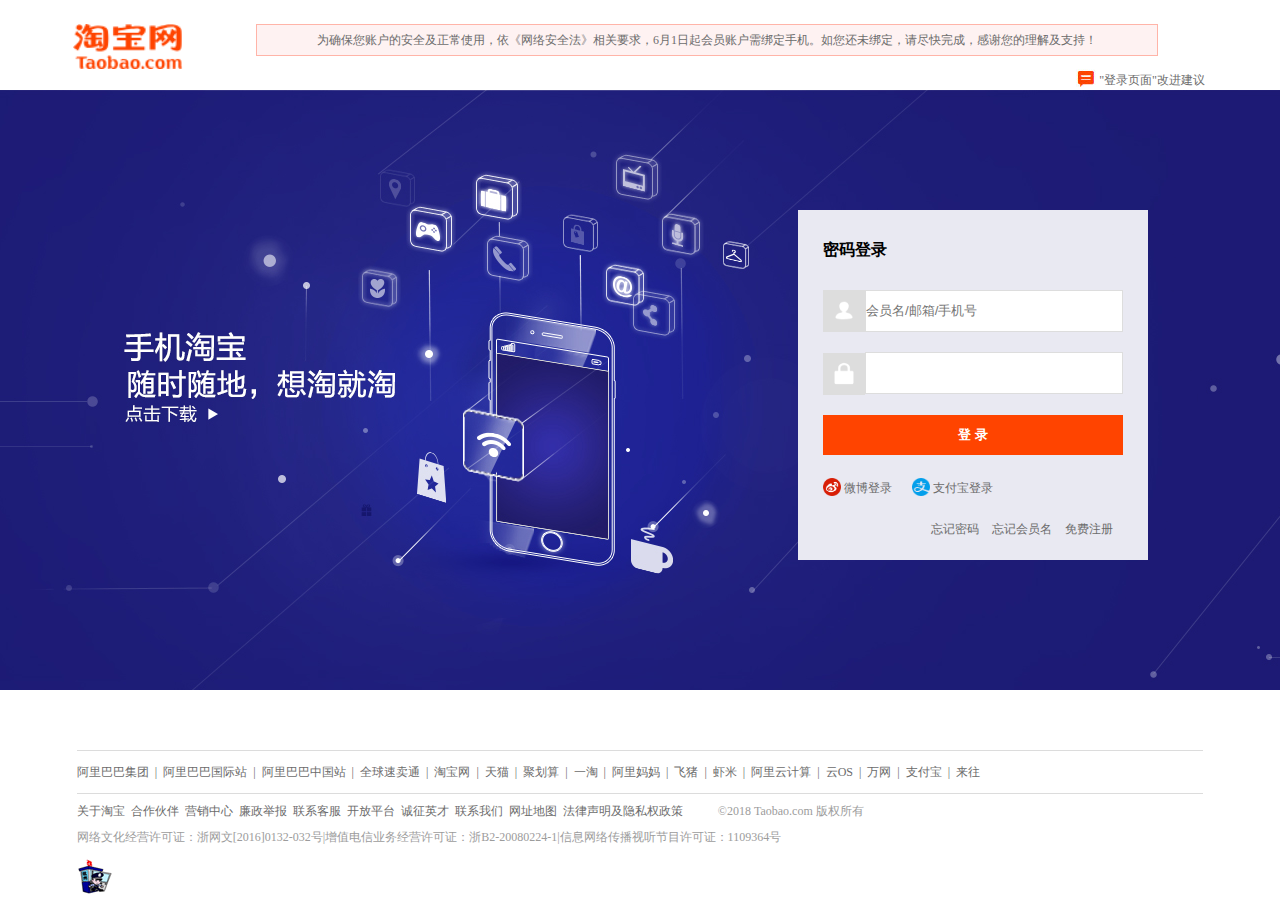
<file: login.html>
<!doctype html>
<html lang="en">
<head>
	<meta charset="UTF-8">
	<title>登录</title>
	<link rel="stylesheet" href="css/login.css">
</head>
<body>
<!--头部-->
	<header>
		<div class="logo"><a href="http://www.taobao.com"><img src="image/tbw.png" title="淘宝网" alt="图片找不到"></a></div>
		<div class="readme">
			<p>为确保您账户的安全及正常使用，依《网络安全法》相关要求，6月1日起会员账户需绑定手机。如您还未绑定，请尽快完成，感谢您的理解及支持！</p>
			<p><a href="#"><img src="image/icon1.jpg" alt="图片找不到"> "登录页面"改进建议</a></p>
		</div>
	</header>
	<!--中部-->
	<section>
		<form id="login_form"></form>
		<ul class="login_content">
			<li class="login_text">密码登录</l>
			<li><label for="uname"><img src="image/uname.png"></label><input type="text" name="uname" id="uname" placeholder="会员名/邮箱/手机号" form="login_form"></li>
			<li><label for="upsd"><img src="image/upsd.png"></label><input type="password" name="upsd" id="upsd" form="login_form"></li>
			<li><input type="button" value="登 录" id="login_btn" ></li>
			<li class="w_z"><img src="image/wei_bo.png">微博登录<img src="image/zfb.png">支付宝登录</li>
			<li class="login_text_last">
				<span>忘记密码</span>
				<span>忘记会员名</span>
				<span><a href="register.html">免费注册</a></span>
			</li>
		</ul>
	</section>
	<!--底部-->
	<footer>
		<p>阿里巴巴集团 &nbsp;|&nbsp; 阿里巴巴国际站 &nbsp;|&nbsp; 阿里巴巴中国站 &nbsp;|&nbsp; 全球速卖通 &nbsp;|&nbsp; 淘宝网 &nbsp;|&nbsp; 天猫 &nbsp;|&nbsp; 聚划算 &nbsp;|&nbsp; 一淘 &nbsp;|&nbsp; 阿里妈妈 &nbsp;|&nbsp; 飞猪 &nbsp;|&nbsp; 虾米 &nbsp;|&nbsp; 阿里云计算 &nbsp;|&nbsp; 云OS &nbsp;|&nbsp; 万网 &nbsp;|&nbsp; 支付宝 &nbsp;|&nbsp; 来往</p>
		<p>
			<span>关于淘宝</span>
			<span> &nbsp;合作伙伴</span>
			<span> &nbsp;营销中心</span>
			<span> &nbsp;廉政举报</span>
			<span> &nbsp;联系客服</span>
			<span> &nbsp;开放平台</span>
			<span> &nbsp;诚征英才</span>
			<span> &nbsp;联系我们</span>
			<span> &nbsp;网址地图</span>
			<span> &nbsp;法律声明及隐私权政策</span>
			<span class="ban_quan">&copy;2018 Taobao.com 版权所有</span>
		</p>
		<p>网络文化经营许可证：浙网文[2016]0132-032号|增值电信业务经营许可证：浙B2-20080224-1|信息网络传播视听节目许可证：1109364号</p>
		<p><img src="image/wj.gif" alt=""></p>
	</footer>
	<script src="js/jquery-1.8.3.min.js"></script> 
	<script src="js/login.js"></script>
</body>
</html>
</file>
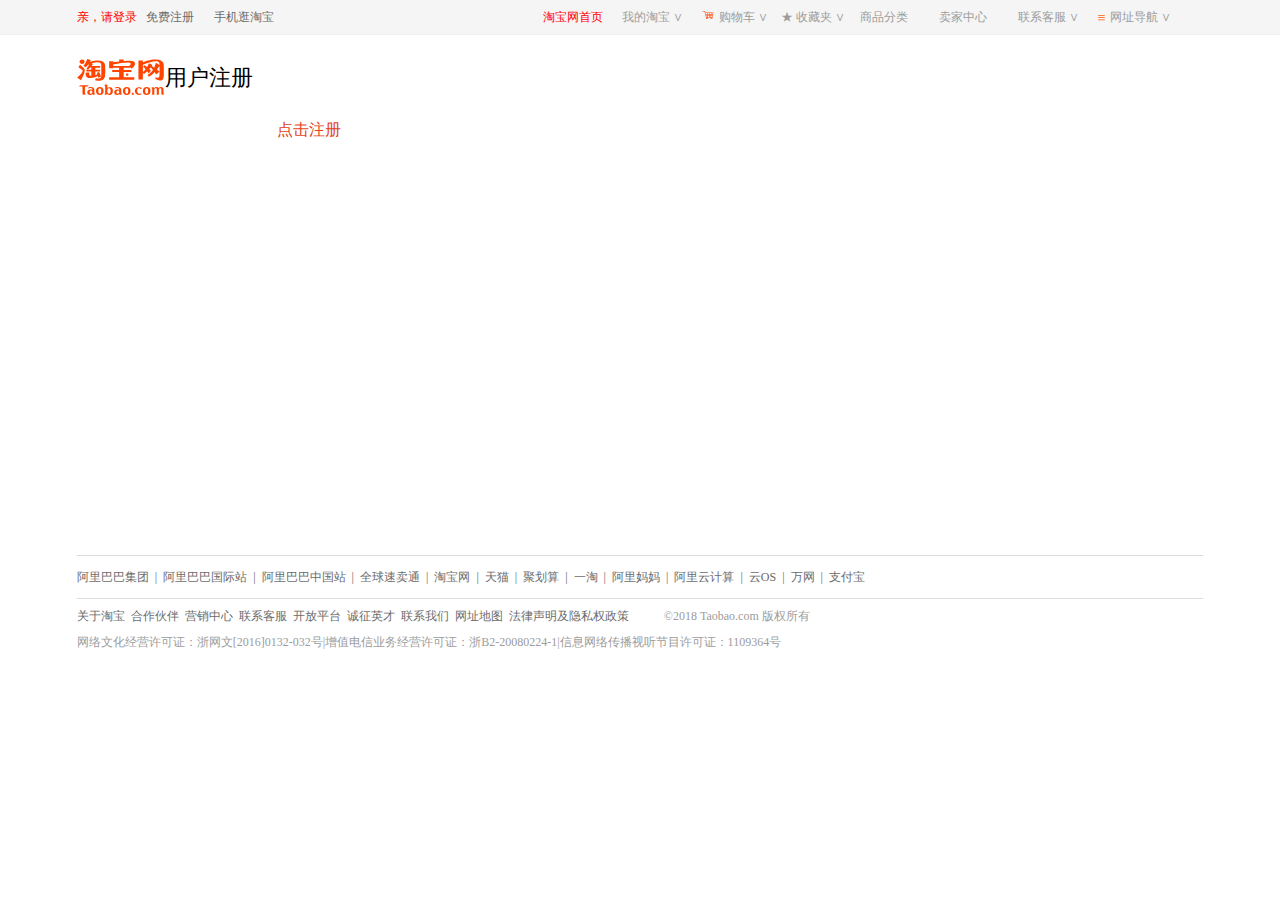
<file: register.html>
<!doctype html>
<html lang="en">
<head>
	<meta charset="UTF-8">
	<title>注册</title>
	<link rel="stylesheet" href="css/register.css">
</head>
<body>
	<!--头部-->
	<header>
		<div class="h_main_div">
			<p><span><a href="login.html">亲，请登录</a></span><span>&nbsp;&nbsp;&nbsp;<a href="#" class="p_a">免费注册</a></span><span><a href="#" class="p_a">手机逛淘宝</a></span></p>
			<ul class="h_main_ul">
				<li><span><a href="index.html" style="color:red;">淘宝网首页</a></span></li>
				<li>
					<span class="act_span">我的淘宝  &or;</span>
					<div class="show_div">
						<ul>
							<li>已买到的宝贝</li>
							<li>我的足迹</li>
							<li>爱逛街</li>
							<li>淘宝达人</li>
							<li>新欢</li>
						</ul>
					</div>
				</li>
				<li><span><img src="image/che.png">购物车  &or;</span></li>
				<li>
					<span class="act_span">★  收藏夹  &or;</span>
					<div class="show_div">
						<ul>
							<li>收藏的宝贝</li>
							<li>收藏的店铺</li>
						</ul>
					</div>
				</li>
				<li><span>商品分类</span></li>
				<li>
					<span class="act_span">卖家中心</span>
					<div class="show_div">
						<ul>
							<li>免费开店</li>
							<li>已卖出的宝贝</li>
							<li>出售中的宝贝</li>
							<li>卖家服务市场</li>
							<li>卖家培训中心</li>
						</ul>
					</div>
				</li>
				<li>
					<span class="act_span">联系客服  &or;</span>
					<div class="show_div">
						<ul>
							<li>消费者客服</li>
							<li>卖家客服</li>
						</ul>
					</div>
				</li>
				<li>
					<span class="act_span"><img src="image/han_bao.png">网址导航 &or;</span>
					<div class="show_div" id="nav_style">
						<ul>
							<li class="zhu">主题市场</li>
							<li>
								<span>女装<img src="image/hot.gif"></span>
								<span>男装</span>
								<span>鞋靴</span>
								<span>包箱</span>
							</li>
							<li>
								<span>女装</span>
								<span>男装</span>
								<span>鞋靴</span>
								<span>包箱<img src="image/hot1.gif"></span>
							</li>
							<li>
								<span>女装</span>
								<span>男装</span>
								<span>鞋靴</span>
								<span>包箱</span>
							</li>
							<li>
								<span>女装</span>
								<span>男装</span>
								<span>鞋靴</span>
								<span>包箱</span>
							</li>
							<li>
								<span>女装</span>
								<span>男装</span>
								<span>鞋靴<img src="image/hot.gif"></span>
								<span>包箱</span>
							</li>
							<li>
								<span>女装</span>
								<span>男装</span>
								<span>鞋靴</span>
								<span>包箱</span>
							</li>
						</ul>
						<ul>
							<li class="te">特色购物</li>
							<li>
								<span>女装<img src="image/hot.gif"></span>
								<span>男装</span>
								<span>鞋靴</span>
							</li>
							<li>
								<span>女装</span>
								<span>男装</span>
								<span>鞋靴</span>
							</li>
							<li>
								<span>女装</span>
								<span>男装</span>
								<span>鞋靴<img src="image/hot1.gif"></span>
							</li>
							<li>
								<span>女装</span>
								<span>男装</span>
								<span>鞋靴</span>
							</li>
							<li>
								<span>女装</span>
								<span>男装</span>
								<span>鞋靴</span>
							</li>
							<li>
								<span>女装</span>
								<span>男装</span>
								<span>鞋靴</span>
							</li>
							<li>
								<span>女装</span>
								<span>男装</span>
								<span>鞋靴</span>
							</li>
						</ul>
						<ul>
							<li class="dang">当前热点</li>
							<li>
								<span>女装</span>
								<span>男装</span>
								<span>鞋靴</span>
							</li>
							<li>
								<span>女装</span>
								<span>男装</span>
								<span>鞋靴</span>
							</li>
							<li>
								<span>女装</span>
								<span>男装</span>
								<span>鞋靴</span>
							</li>
							<li>
								<span>女装</span>
								<span>男装</span>
								<span>鞋靴</span>
							</li>
							<li>
								<span>女装</span>
								<span>男装</span>
								<span>鞋靴</span>
							</li>
							<li>
								<span>女装</span>
								<span>男装</span>
								<span>鞋靴</span>
							</li>
						</ul>
						<ul>
							<li class="geng">更多精彩</li>
							<li>
								<span>女装</span>
								<span>男装</span>
								<span>鞋靴<img src="image/hot.gif"></span>
							</li>
							<li>
								<span>女装</span>
								<span>男装</span>
								<span>鞋靴</span>
							</li>
							<li>
								<span>女装</span>
								<span>男装</span>
								<span>鞋靴</span>
							</li>
							<li>
								<span>女装</span>
								<span>男装</span>
								<span>鞋靴</span>
							</li>
							<li>
								<span>女装</span>
								<span>男装</span>
								<span>鞋靴<img src="image/hot1.gif"></span>
							</li>
							<li>
								<span>女装</span>
								<span>男装</span>
								<span></span>
							</li>
						</ul>
					</div>
				</li>
			</ul>
		</div>
	</header>

	<!--中部-->
	<section>
		<div class="zhuce">
			<img src="image/tbw.png">用户注册
		</div>
		<div class="zhuce_cnt">
			<a href="#">点击注册</a>
		</div>
	</section>

	<!--底部-->
	<footer>
		<p>阿里巴巴集团 &nbsp;|&nbsp; 阿里巴巴国际站 &nbsp;|&nbsp; 阿里巴巴中国站 &nbsp;|&nbsp; 全球速卖通 &nbsp;|&nbsp; 淘宝网 &nbsp;|&nbsp; 天猫 &nbsp;|&nbsp; 聚划算 &nbsp;|&nbsp; 一淘 &nbsp;|&nbsp; 阿里妈妈 &nbsp;|&nbsp;  阿里云计算 &nbsp;|&nbsp; 云OS &nbsp;|&nbsp; 万网 &nbsp;|&nbsp; 支付宝 </p>
		<p>
			<span>关于淘宝</span>
			<span> &nbsp;合作伙伴</span>
			<span> &nbsp;营销中心</span>
			<span> &nbsp;联系客服</span>
			<span> &nbsp;开放平台</span>
			<span> &nbsp;诚征英才</span>
			<span> &nbsp;联系我们</span>
			<span> &nbsp;网址地图</span>
			<span> &nbsp;法律声明及隐私权政策</span>
			<span class="ban_quan">&copy;2018 Taobao.com 版权所有</span>
		</p>
		<p>网络文化经营许可证：浙网文[2016]0132-032号|增值电信业务经营许可证：浙B2-20080224-1|信息网络传播视听节目许可证：1109364号</p>
	</footer>
	
	<!--遮罩层  注册内容-->
	<div id="zhao">
		<div class="register_content">
			<div><h3>用户注册</h3></div>
			<div>
				<input type="text" name="username" id="username" placeholder="手机号">
				<p class="tishi"></p>
			</div>
			<div><input type="password" name="userpssword"></div>
			<div><input type="button" value="注册"></div>
			<div class="close_zhuce"><a href="#">X</a></div>
		</div>
	</div>

	<script src="js/jquery-1.8.3.min.js"></script> 
	<script src="js/register.js"></script>
</body>
</html>
</file>
<file: css/details.css>
*{
	padding:0;
	margin:0;
	list-style: none;
}
a{
	text-decoration: none;
	color: #6C6C6C;
}
#mybody{
	width:1366px;
	margin:0 auto;
}
/*头部导航*/
header{
	width: 100%;
	height: 34px;
	background-color: #F5F5F5;
	border-bottom: 1px solid #EEEEEE;
}
header .h_main_div{
	width:88%;
	margin: 0 auto;
	font-size: 12px;
	position: relative;
}
header .h_main_div .address{
	width:66px;
	height:34px;
	position: absolute;
	top:0px;
	left: 0px;
	z-index: 5;
}
header .h_main_div .address p{
	height: 34px;
	line-height: 34px;
}
header .h_main_div .address .addredd_content{
	width: 250px;
	height: 300px;
	background-color: #FFFFFF;
	overflow: scroll;
	display: none;
}
header .h_main_div .address .addredd_content li{
	height: 30px;
	line-height: 30px;
	padding-left:15px; 
}
header .h_main_div p.login_p{
	position: absolute;
	top: 0px;
	left: 76px;
	line-height: 34px;
}
header .h_main_div p.login_p span:nth-child(1) a{
	color: red;
}
header .h_main_div p.login_p span:nth-child(2){
	margin-right: 20px;
}
header .h_main_div .p_a:hover{
	color: red;
}
header .h_main_div .h_main_ul{
	width: 660px;
	height: 34px;
	position: absolute;
	z-index: 3;
	top: 0px;
	right:0px;
	color: #9C9C9C;
}
header .h_main_div .h_main_ul>li:nth-child(1){
	color: red;
}
header .h_main_div .h_main_ul>li{
	float: left;
	width:12%;
}
header .h_main_div .h_main_ul>li>span{
	display: inline-block;
	height: 34px;
	line-height: 34px;
}
header .h_main_div .h_main_ul>li>span>img{
	margin-right: 5px;
}
.active_span{
	background:#ffffff;
	border-left:1px solid #EEEEEE;
	border-right:1px solid #EEEEEE;
}
header .h_main_div .h_main_ul>li>.show_div{
	background-color: #FFFFFF;
	border-left:1px solid #EEEEEE;
	border-right:1px solid #EEEEEE;
	border-bottom:1px solid #EEEEEE;
	padding-top: 10px;
	width: 80px;
	display: none;
}
header .h_main_div .h_main_ul>li>.show_div li{
	height: 30px;
	line-height: 30px; 
}
header #nav_style{ 
	width: 1150px;
	height: 280px;
	position: relative;
	left: -1077px;
}
header #nav_style ul{
	float: left;
	width: 285px;
	color:#000;
}
header #nav_style ul:not(:last-child){
	border-right: 1px solid #F5F5F5;
}
header #nav_style ul li{
	display: flex;
	margin-left: 20px;
}
header #nav_style ul li span{
	flex:1;
	display: inline-block;
	height: 30px;
	line-height: 30px;
	margin:5%;
	border-radius: 5px;
	text-align: center;
}
header #nav_style ul li.zhu{
	color:#F01205;
	font-size: 15px;
	font-weight: bold;
}
header #nav_style ul li.te{
	color: #B0E24B;
	font-size: 15px;
	font-weight: bold;
}
header #nav_style ul li.dang{
	color: #C17CBC;
	font-size: 15px;
	font-weight: bold;
}
header #nav_style ul li.geng{
	color: #2177C7;
	font-size: 15px;
	font-weight: bold;
}

/* logo  店名  搜索*/
section.shopname_search{
	width: 90%;
	height: 70px;
	margin:0 auto;
	background-color: #fff;
}
.shopname_search .shop,.search{
	width: 50%;
	height: 100%;
	float: left;
}
.shopname_search .shop .logo{
	width: 135px;
	height: 100%;
	float: left;
}
.shopname_search .shop .logo>img{
	width: 110px;
	height: 45px;
	margin-top: 11px;
}
.shopname_search .shop .shop_detail{
	height: 100%;
	float: left;
}
.shopname_search .shop .shop_detail img{
	width: 18px;
	height: 18px;
}
.shopname_search .shop .shop_detail>ul>li{
	height: 45px;
	float: left;
	border-left: 1px solid #F5F5F5;
	margin-top: 11px;
	padding-left: 20px;
}
.shopname_search .shop .shop_detail>ul>li:nth-child(2){
	font-size: 12px;
}
.shopname_search .shop .shop_detail>ul>li:nth-child(2) span{
	color: #FC461E;
}
.shopname_search .search{
	height: 100%;
	font-size:14px;
}
.shopname_search .search>p:first-child{
	width: 430px;
	height: 28px;
	border: 2px solid #FF4400;
	position: relative;
	margin-top: 12px;
}
.shopname_search .search>p:first-child>input{
	height: 28px;
	width: 355px;
	border:0;
}
.shopname_search .search>p:first-child>span:nth-child(2){
	display: inline-block;
	width: 70px;
	height: 28px;
	line-height: 28px;
	color: #fff;
	text-align: center;
	background-color: #FF4400;
	float: right;
}
.shopname_search .search>p:first-child>span:nth-child(3){
	display: inline-block;
	width: 70px;
	height: 30px;
	line-height: 30px;
	color: #FF4400;
	border: 1px solid #FF4400;
	text-align: center;
	background-color: #FFE4D0;
	position: absolute;
	top: -2px;
	right: -75px;
}
.shopname_search .search>p{
	margin-left: 105px;
}
.shopname_search .search>p:last-child{
	float: right;
	font-size: 12px;
	color: #3C3C3C;
}

/*分类搜索*/
section.nav{
	width: 100%;
	height: 150px;
	background-color: #D8E7FA;
	border-top: 1px dotted #3C3C3C;
}
.nav>h3{
	 margin-left: 200px;
	 margin-top: 45px;
}
.nav .nav_lis{
	background-color: #3F7FCE;
	height: 30px;
	margin-top: 50px;
	color: #C2D5ED;
	font-size: 14px;
	position: relative;
	z-index: 2;
}
.nav .nav_lis>ul{
	height: 30px;
	margin-left: 180px;
}
.nav .nav_lis>ul>li{
	width: 105px;
	height: 30px;
	line-height: 30px;
	text-align: center;
	float: left;
}
.nav .nav_lis>ul>li:hover{
	background-color: #0A3971;
}
.nav .nav_lis>ul>li:nth-child(1)>p>span{
	width: 0;
	height: 0;
	border-top: 9px solid #fff;
	border-right: 6px solid transparent;
	border-bottom: 6px solid transparent;
	border-left: 6px solid transparent;
	position: relative;
	top: 15px;
	left: 8px;
}
.nav .nav_lis>ul>li:nth-child(2){
	border-left: 1px solid #746767;
	border-right: 1px solid #746767;
	width: 65px;
}

#type_search>div{
	width: 160px;
	height: 30px;
	background-color: #0A3971;
	position: relative;
	display: none;
}
#type_search>div>ul{
	width: 160px;
	height: 300px;
	background-color: #082140;
	position: absolute;
	top: 0px;
	right: -160px;
	display: none;
}
#type_search>div>ul>li:hover{
	color: #fff;
	background-color: #000;
}

/*--商品介绍  放大镜--*/
section.good{ 
	width: 90%;
	height: 600px;
	margin:0 auto;
}
.good>fieldset{
	width: 1000px;
	height: 550px;
	border: 1px solid #ccc;
	float: left;
}
.good>fieldset>legend{
	margin-left: 870px;
	color: #999999;
	font-size: 14px;
	padding:0px 10px;
}
.good .good_details .good_img{
	width: 400px;
	height: 500px;
	float: left;
	margin-left: 20px;
	margin-top: 10px;
	position: relative;
}

/*放大镜 begin*/
#small{
	width:400px;
	height:400px;
}
#small img{
	width:100%;
	height: 100%;
}
#move{
	width:160px;
	height:160px;
	background:url(../image/move.png) repeat;
	cursor: move;
	position:absolute;
	left:0;
	top:0;
	opacity:0.5;
	display:none;
}
#big{
	width:400px;
	height:400px;
	position:absolute;
	left:420px;
	top: 0px;
	overflow:hidden; 
	display:none;
}
#big img{
	position:absolute;
	width: 120%;
	height: 160%;
}
#toggle{
	width:400px;
	height:100px;
	position:absolute;
	left:0px;
	margin-top: 20px;
}
#toggle li img{
	width:50px;
	height: 50px;
	border: 2px solid red;
}
#toggle li{
	float:left;
	margin-right:20px;
}
/*放大镜 end*/

/*立即购买  加入购物车*/
.good .good_details .good_buy{
	width: 470px;
	height: 500px;
	float: left;
	margin-left: 20px;
	margin-top: 10px;
	font-size: 14px;
}
.good .good_details .good_buy>p:nth-child(1){
	font-weight: bold;
}
.good .good_details .good_buy>p:nth-child(2){
	height: 55px;
	background-color: #FFF2E8;
	margin-top: 15px;
}
.good .good_details .good_buy>p:nth-child(2)>span{
	display: inline-block;
	margin-top: 10px;
}
.good .good_details .good_buy>p:nth-child(2)>span:nth-child(2){
	font-size: 24px;
	font-weight: bold;
	color: red;
}
.good .good_details .good_buy>p:nth-child(2)>span:nth-child(3),
.good .good_details .good_buy>p:nth-child(2)>span:nth-child(4){
	width: 50px;
	height: 55px;
	text-align: center;
	margin-right:10px;
	float: right;
}
.good .good_details .good_buy>p:nth-child(3){
	height: 40px;
	line-height: 40px;
	border-bottom: 1px dotted #ccc;
	margin-bottom: 10px;
}
.good .good_details .good_buy .good_count{
	margin-left: 30px;
}
.good .good_details .good_buy .good_count input{
	height: 25px;
	width: 50px;
}
.good .good_details .good_buy .good_count button{
	width: 30px;
	height: 29px;
}
.good .good_details .good_buy .mai>input:nth-child(1){
	width: 135px;
	height: 40px;
	background-color: #FFE4D0;
	color: red;
	border: 0;
	margin:20px 0px;
}
.good .good_details .good_buy .mai>input:nth-child(2){
	width: 180px;
	height: 40px;
	background-color: #FF4400;
	color: #fff;
	border: 0;
	margin:20px 0px;
	margin-left: 10px;
}
.good .good_details .good_buy>p:nth-child(6),
.good .good_details .good_buy>p:nth-child(7){
	margin:10px 0px;
}
.seven_ji:hover img{
	 -webkit-transition: transform 0.2s;
    transition: transform 0.2s;
    -webkit-transform: translateY(-10px);
    transform: translateY(-10px);
}
/*看了又看*/
.good>aside{
	width: 185px;
	height: 541px;
	border: 1px solid #ccc;
	border-left: 0;
	float: left;
	margin-top: 9px;
}
aside.look{
	padding: 0px 20px;
}
aside.look>p::after{
	content:"—————";
	color: #ccc;
	position: relative;
	top: 0px;
}
aside.look>p{
	font-size: 12px;
	color: #999999;
	height: 40px;
	line-height: 40px;
	margin-left: 20px;
}
aside.look>div{
	width: 140px;
	height: 140px;
	position: relative;
	margin-bottom: 20px;
	margin-left: 20px;
}
aside.look>div>img{
	width: 100%;
	height: 100%;
}
aside.look>div>p{
	width: 140px;
	height: 25px;
	line-height: 25px;
	text-align: center;
	font-size: 12px;
	font-weight: bold;
	background-color: #fff;
	opacity:0.5;
	position: absolute;
	bottom: 0px;
}

/*宝贝详情  评论*/
section.baby_details{
	width: 90%;
	height: auto;
	margin:0 auto;
}
.baby_details .sch_and_tab{
	width: 100%;
	height: 45px;
	background-color: #F6F6F6;
}
.sch_and_tab>.sch{
	width: 190px;
	height: 45px;
	float: left;
	border: 1px solid #ccc;
}
.sch_and_tab>.sch>p{
	width: 164px;
	height: 26px;
	border: 1px solid #ccc;
	margin-top: 10px;
	margin-left: 15px;
	position: relative;
}
.sch_and_tab>.sch>p>input{
	width: 134px;
	height: 26px;
	border:0;
}
.sch_and_tab>.sch>p>span{
	width: 30px;
	height: 23px;
	background-color: red;
	position: absolute;
	top: 0;
	right: 0;
	text-align: center;
	padding-top: 3px;
}
.sch_and_tab>ul{
	width: 480px;
	height: 45px;
	float: left;
	display: flex;
}
.sch_and_tab>ul>li{
	float: left;
	flex:1;
	text-align: center;
	height: 45px;
	line-height: 45px;
	border: 1px solid #ccc;
}
.sch_and_tab>ul>li>p>span{
	color: red;
}
.sch_and_tab>ul>li.li_active{
	border-top: 2px solid red;
	border-bottom: 0;
	color: red;
	background-color: #fff;
}
.sch_and_tab>.phone_buy{
	width: 555px;
	height: 45px;
	line-height: 45px;
	float: left;
	text-align: center;
	border: 1px solid #ccc;
}
.sch_and_tab>.phone_buy>p:nth-child(1){
	width: 140px;
	height: 45px;
	margin-left: 230px;
}
.sch_and_tab>.phone_buy>p:nth-child(1)>img{
	width: 15px;
	height: 15px;
}
.sch_and_tab>.phone_buy>p:nth-child(2){
	width: 120px;
	height: 120px;
	padding:10px;
	border: 1px solid #ccc;
	margin-left: 230px;
	display: none;
}
.sch_and_tab>.phone_buy>p:nth-child(2)>img{
	width: 120px;
	height: 120px;
}

.baby_details .main_content{
	width: 100%;
	height: auto;
}
.main_content .left_c{
	width: 190px;
	float: left;
	font-size: 12px;
}
.left_c .bdss{
	width: 192px;
	height: 155px;
	border:1px solid #E5E5E5;
}
.left_c .bdss>p:nth-child(1){
	height: 25px;
	line-height: 25px;
	color: #fff;
	background-color: #3F7FCE;
	padding-left: 10px;
}
.left_c .bdss>p:nth-child(2){
	margin-left: 10px;
	margin-top: 15px;
}
.left_c .bdss>p:nth-child(2)>input{
	width: 120px;
	height: 20px;
	display: inline-block;
}
.left_c .bdss>p:nth-child(3){
	margin-left: 25px;
	margin-top: 10px;
}
.left_c .bdss>p:nth-child(3)>input{
	width: 55px;
	height: 20px;
	display: inline-block;
}
.left_c .bdss>p:nth-child(3)>input:first-child{
	margin-right: 8px;
}
.left_c .bdss>p:nth-child(4)>input{
	width: 50px;
	height: 20px;
	background-color: #575757;
	color: #fff;
	margin-left: 50px;
	border:0;
	margin-top: 10px;
}
.left_c  .baby_nth{
	width: 192px;
	height: 570px;
	border:1px solid #E5E5E5;
	margin-top: 20px;
}
.left_c  .baby_nth>p{
	height: 25px;
	line-height: 25px;
	color: #fff;
	background-color: #3F7FCE;
	padding-left: 10px;
}
.left_c .baby_nth>ul{
	width: 182px;
	height:35px;
	background-color: #EEEEEE;
	padding-left: 10px;
}
.left_c .baby_nth>ul>li{
	width: 50px;
	height: 25px;
	line-height: 25px;
	text-align: center;
	float: left;
	margin-top: 10px;
}
.left_c .baby_nth>ul>.li_act{
	background-color: #fff;
}
.left_c .baby_nth>.ul_div{
	width: 182px;
	height: 480px;
	position: relative;
}
.left_c .baby_nth>.ul_div>.divs{
	width: 182px;
	height: 470px;
	position: absolute;
	top:0;
	left: 0;
	display: none;
}
.left_c .baby_nth>.ul_div>.divs>p{
	text-align: center;
	margin-top: 35px;
}
.left_c .baby_nth>.ul_div>.divs_show{
	display: block;
}
.left_c .baby_nth>.ul_div>.divs>ul>li{
	height: 55px;
	margin-top: 20px;
}
.left_c .baby_nth>.ul_div>.divs>ul>li>img{
	width: 45px;
	height: 45px;
	float: left;
	margin:0px 20px;
}
.left_c .baby_nth>.ul_div>.divs>ul>li>p:nth-child(3),
.left_c .baby_nth>.ul_div>.divs>ul>li>p:nth-child(4)>span{
	color: red;
}
.left_c  .baby_hot{
	width: 192px;
	height: 1050px;
	margin-top: 20px;
}
.left_c  .baby_hot>p{
	height: 25px;
	line-height: 25px;
	color: #fff;
	background-color: #3F7FCE;
	padding-left: 10px;
}
.left_c  .baby_hot>p>span{
	float: right;
}
.left_c  .baby_hot>ul>li{
	width: 190px;
	border-bottom: 1px solid #ccc;
	box-shadow: 2px 2px 3px 0px #ccc;
	margin-top: 5px;
}
.left_c  .baby_hot>ul>li>p>img{
	width: 190px;
	height: 190px;
	border:1px solid #ccc;
}
.left_c  .baby_hot>ul>li>p:nth-child(2){
	color: blue;
	margin:10px 0px;
}
.left_c  .baby_hot>ul>li>p:nth-child(3){
	color: red;
}

.main_content .tab_c{
	width: 846px;
	float: left;
}
.main_content .tab_c>ul{
	width: 845px;
	height: auto;
}
.main_content .tab_c>ul>li{
	width: 845px;
	height: auto;
	display: none;
}
.main_content .tab_c>ul>li.baby_li_act{
	display: block;
}
.main_content .tab_c>ul>li.baby_li_act>p{
	width: 792px;
	background-color: #FFFDE3;
	border: 1px solid #ccc;
	font-size: 12px;
	padding: 10px 20px;
	margin-left: 10px;
	margin-top: 10px;
	margin-bottom: 20px;

}
.main_content .tab_c>ul>li.baby_li_act>p>span{
	font-weight: bold;
}
.main_content .pubu{
	width: 830px;
	height: auto;
	margin:0 auto;
}
.main_content .pubu>img{
	width: 100%;
}
.main_content .pubu>a{
	margin-left: 45%;
	margin-bottom: 30px;
}
/*瀑布流*/
.pubu_imgs>ul{
	float:left;
	width:400px;
	padding:3px 3px 0px 3px;
}
.pubu_imgs>ul>li{
	width:400px;
	padding:2px;
	box-shadow:10px 10px 10px #666;
	margin-top:5px;
}
.pubu>.dian{
	width: 100px;
	margin:0 auto;
	clear: both;
	height: 50px;
	line-height: 50px;
	text-align: center;
}
.main_content .right_c{
	background-color: #FAFAFA;
	border:1px solid #E5E5E5;
	width: 190px;
	height: 3000px;
	float: left;
}
</file>
<file: css/list.css>
*{
	padding:0;
	margin:0;
	list-style: none;
}
a{
	text-decoration: none;
	color: #6C6C6C;
}
#mybody{
	width:1366px;
	margin:0 auto;
}
/*头部导航*/
header{
	width: 100%;
	height: 34px;
	background-color: #F5F5F5;
	border-bottom: 1px solid #EEEEEE;
}
header .h_main_div{
	width:88%;
	margin: 0 auto;
	font-size: 12px;
	position: relative;
}
header .h_main_div .address{
	width:66px;
	height:34px;
	position: absolute;
	top:0px;
	left: 0px;
	z-index: 5;
}
header .h_main_div .address p{
	height: 34px;
	line-height: 34px;
}
header .h_main_div .address .addredd_content{
	width: 250px;
	height: 300px;
	background-color: #FFFFFF;
	overflow: scroll;
	display: none;
}
header .h_main_div .address .addredd_content li{
	height: 30px;
	line-height: 30px;
	padding-left:15px; 
}
header .h_main_div p.login_p{
	position: absolute;
	top: 0px;
	left: 76px;
	line-height: 34px;
}
header .h_main_div p.login_p span:nth-child(1) a{
	color: red;
}
header .h_main_div p.login_p span:nth-child(2){
	margin-right: 20px;
}
header .h_main_div .p_a:hover{
	color: red;
}
header .h_main_div .h_main_ul{
	width: 660px;
	height: 34px;
	position: absolute;
	z-index: 3;
	top: 0px;
	right:0px;
	color: #9C9C9C;
}
header .h_main_div .h_main_ul>li:nth-child(1){
	color: red;
}
header .h_main_div .h_main_ul>li{
	float: left;
	width:12%;
}
header .h_main_div .h_main_ul>li>span{
	display: inline-block;
	height: 34px;
	line-height: 34px;
}
header .h_main_div .h_main_ul>li>span>img{
	margin-right: 5px;
}
.active_span{
	background:#ffffff;
	border-left:1px solid #EEEEEE;
	border-right:1px solid #EEEEEE;
}
header .h_main_div .h_main_ul>li>.show_div{
	background-color: #FFFFFF;
	border-left:1px solid #EEEEEE;
	border-right:1px solid #EEEEEE;
	border-bottom:1px solid #EEEEEE;
	padding-top: 10px;
	width: 80px;
	display: none;
}
header .h_main_div .h_main_ul>li>.show_div li{
	height: 30px;
	line-height: 30px; 
}
header #nav_style{ 
	width: 1150px;
	height: 280px;
	position: relative;
	left: -1077px;
}
header #nav_style ul{
	float: left;
	width: 285px;
	color:#000;
}
header #nav_style ul:not(:last-child){
	border-right: 1px solid #F5F5F5;
}
header #nav_style ul li{
	display: flex;
	margin-left: 20px;
}
header #nav_style ul li span{
	flex:1;
	display: inline-block;
	height: 30px;
	line-height: 30px;
	margin:5%;
	border-radius: 5px;
	text-align: center;
}
header #nav_style ul li.zhu{
	color:#F01205;
	font-size: 15px;
	font-weight: bold;
}
header #nav_style ul li.te{
	color: #B0E24B;
	font-size: 15px;
	font-weight: bold;
}
header #nav_style ul li.dang{
	color: #C17CBC;
	font-size: 15px;
	font-weight: bold;
}
header #nav_style ul li.geng{
	color: #2177C7;
	font-size: 15px;
	font-weight: bold;
}

/* logo 更多市场   搜索*/
section.logo_search{
	width: 90%;
	height: 70px;
	margin:0 auto;
	background-color: #fff;
}
.logo_search .shop,.search{
	width: 50%;
	height: 100%;
	float: left;
}
.logo_search .shop .logo{
	width: 135px;
	height: 100%;
	float: left;
}
.logo_search .shop .logo>img{
	width: 110px;
	height: 45px;
	margin-top: 11px;
}
.logo_search .shop .shop_detail{
	width: 80px;
	height: 20px;
	float: left;
	margin-top: 25px;
	font-size: 13px;
}
.logo_search .shop .shop_detail>p{
	width: 80px;
	height: 20px;
	line-height: 20px;
	text-align: center;
	border: 1px  solid #E2E2E2;
}
.logo_search .shop .shop_detail>ul{
	width: 290px;
	height: 480px;
	border: 1px  solid #E2E2E2;
	background-color: #fff;
	padding: 10px 0px;
	position: relative;
	z-index: 2;
	display: none;
}
.logo_search .shop .shop_detail>ul>li{
	width: 270px;
	height: 28px;
	border-top: 1px  solid transparent;
	border-bottom: 1px  solid transparent;
	line-height: 30px;
	padding: 0px 10px;
}
.logo_search .shop .shop_detail>ul>li:hover{
	background-color: #F5F5F5;
	border-top: 1px  solid #E2E2E2;
	border-bottom: 1px  solid #E2E2E2;
}
#trans{
	height: 1px;
	width: 60px;
	border-top: 2px solid #fff;
	position: absolute;
	top:-2px;
}
.logo_search .shop .shop_detail>ul>li>span{
	font-weight: bold;
	color: #707070;
	margin-right: 16px;
}

.logo_search .search{
	height: 100%;
	font-size:14px;
}
.logo_search .search>p{
	width: 430px;
	height: 28px;
	border: 2px solid #FF4400;
	position: relative;
	margin-top: 12px;
	margin-left: 105px;
}
.logo_search .search>p>input{
	height: 28px;
	width: 355px;
	border:0;
}
.logo_search .search>p>span:nth-child(2){
	display: inline-block;
	width: 70px;
	height: 28px;
	line-height: 28px;
	color: #fff;
	text-align: center;
	background-color: #FF4400;
	float: right;
}
.logo_search .search>p>span:nth-child(3){
	display: inline-block;
	width: 70px;
	height: 30px;
	line-height: 30px;
	color: #FF4400;
	border: 1px solid #FF4400;
	text-align: center;
	background-color: #FFE4D0;
	position: absolute;
	top: -2px;
	right: -75px;
}

/*二级导航*/
nav.ps_nav{
	width: 100%;
	height: 40px;
	border-bottom: 2px solid #F56293;
	position: relative;
	z-index: 1;
}
nav.ps_nav>ul.nav_main{
	width: 90%;
	height: 40px;
	margin:0 auto;
}
nav.ps_nav>ul.nav_main>li{
	height: 20px;
	float: left;
	padding: 10px 10px;
}
ul.nav_main>li.on{
	background-color: #F56293;
	color: #fff;
}
nav.ps_nav>ul.nav_main>li:last-child{
	float: right;
}
ul.nav_main>li:hover{
	background-color: #F56293;
	color: #fff;
}
ul.nav_main #first_li{
	position: relative;
}
#first_li_cnt{
	height: 90px;
	width: 1370px;
	background-color: #F56293;
	border-top: 2px solid #F56293;
	font-size: 14px;
	position: absolute;
	left:-70px;
	top: 40px;
	display: none;
}
#first_li_cnt>ul{
	margin-left: 70px;
}
#first_li_cnt>ul>li{
	float: left;
	width: 195px;
	height: 90px;
}
#first_li_cnt>ul>li:hover{
	background-color: #fff;
	color: #000;
}
#first_li_cnt>ul>li>div.li_th{
	width: 190px;
	height: 90px;
}
#first_li_cnt>ul>li>div.li_th>p.p1{
	font-weight: bold;
}
#first_li_cnt>ul>li>div.li_content{
	width: 390px;
	height: 180px;
	display: none;
	background-color: #fff;
	border-left: 2px solid #F56293;
	border-right: 2px solid #F56293;
	border-bottom: 2px solid #F56293;
}
#first_li_cnt>ul>li>div.li_content{
	position: relative;
	left: -2px;
	background:#fff url(../image/navs.png) no-repeat right bottom;
}#first_li_cnt>ul>li:last-child>div.li_content{
	position: relative;
	left: -197px;
}
#first_li_cnt>ul>li>div.li_content>p>span{
	color: #F56293;
	font-weight: bold;
	margin-right: 10px;
}
#first_li_cnt>ul>li p{
	height: 30px;
	line-height: 30px;
	padding-left: 10px;
}

/*商品列表展示内容区域*/
section.list_content{
	width: 90%;
	height: 2900px;
	margin:0 auto;
	margin-top: 20px;
}
.list_content .cont1{
	height: 200px;
}
.list_content .cont1>div{
	float: left;
	height: 200px;
}
.list_content .cont1>div:last-child{
	width: 250px;
	height: 175px;
	padding-top: 25px;
	padding-left: 25px;
	font-size: 12px;
	border:1px solid #E8E8E8;
}
.list_content .cont1>div:last-child>p:first-child{
	height: 90px;
}
.b2{
	color:#878787
}
.list_content .cont1>div:last-child>p:last-child{
	line-height: 25px;
}
.list_content .cont1>div:last-child img{
	width: 55px;
	height: 55px;
	border:5px solid #EDEDEF;
	border-radius: 50%;
	float: left;
}

/*时装表 等等。。。*/
.clock{
	margin:0 auto;
	height: 532px;
}
.clock .clock_th{
	height: 30px;
	padding-top: 20px;
	font-size: 14px;
}
.clock .clock_th>h4{
	font-size: 17px;
	display: inline-block;
	margin-right: 10px;
}
.clock .clock_th>span{
	float: right;
	font-size: 12px;
}
.clock .clock_show{
	height: 480px;
	border:1px solid #E8E8E8;
	font-size: 12px;
}
.clock .clock_show>div{
	float: left;
	width: 378px;
	height: 480px;
	border-right: 1px solid #E8E8E8;
}
.clock .clock_show>div>img{
	width: 100%;
}
.clock .clock_show>ul{
	float: left;
	width: 828px;
	height: 440px;
	padding: 20px 10px;
}
.clock .clock_show>ul>li{
	display: flex;
}
.clock .clock_show>ul>li:first-child{
	border-bottom: 1px solid #E8E8E8;
	margin-bottom: 20px;
}
.clock .clock_show>ul>li>div{
	flex:1;
	float: left;
	text-align: center;
}
.clock .clock_show>ul>li>div>p:nth-child(3){
	height: 35px;
	color: red;
	font-weight: bold;
	text-align: left;
	padding-left: 20px;
}

.clock_li2{
	width: 90%;
	height: 240px;
	margin:0 auto;
	border: 1px solid #E8E8E8;
}
.clock_li2>ul{
	width: 100%;
	display: flex;
}
.clock_li2>ul>li{
	float: left;
	flex:1;
	text-align: center;
	font-size: 14px;
}
.clock_li2>ul>li:not(:last-child){
	border-right: 1px solid #E8E8E8;
}
.clock_li2>ul>li>p:nth-child(1){
	font-size: 14px;
	font-weight: bold;
	height: 50px;
	line-height: 50px;
}
.clock_li2>ul>li>p:nth-child(3){
	padding:0px 25px;
	line-height: 26px;
	text-align: left;
}
.clock_li2>ul>li>p:nth-child(3)>span{
	color: #F56293;
}

/*底部区域*/
footer{
	height: 170px;
	padding-top: 20px;
	font-size: 12px;
	color:#6C6C6C;
}
footer p{
	width:90%;
	margin:0 auto;
}
footer p:nth-child(1){
	height:42px;
	line-height: 42px;
	border-top: 1px solid #dcdcdc;
	border-bottom: 1px solid #dcdcdc;
}
footer p:nth-child(2){
	height: 35px;
	line-height: 35px;
}
footer p:nth-child(2) span.ban_quan{
	color:#9C9C9C;
	margin-left: 32px;
}
footer p:nth-child(3){
	color:#9C9C9C;
}
footer p:nth-child(4){
	height: 66px;
	padding-top: 12px;
}
</file>
<file: css/login.css>
*{
	padding:0;
	margin:0;
	list-style: none;
}
a{
	text-decoration: none;
	color: #6C6C6C;
}
input{
	outline:none;    
    border:0px; 
    background-color: #ffffff;
}
input:focus{ 
	outline:none;
	background-color: #ffffff;
}   

/*header区域*/
header{
	width:100%;
	height: 90px;
}
header .logo{
	width:20%;
	height: 90px;
	float: left;
	text-align: center;
}
header .logo img{
	width: 110px;
	height: 45px;
	margin-top:24px;
}
header .readme{
	width: 80%;
	height: 90px;
	float: right;
	font-size: 12px;
	color: #6C6C6C;
}
header .readme p:nth-child(1){
	max-width: 900px;
	height:30px;
	line-height: 30px;
	text-align: center;
	border:1px solid #FFB4A8;
	background-color: #FEF2F2;
	margin-top: 24px;
}
header .readme p:nth-child(2){
	text-align: right;
	padding-right: 75px;
	margin-top: 10px;
}
header .readme p:nth-child(2) img{
	position:relative;
	top:3px;
}

/*中间区域*/
section{
	width:100%;
	height:600px;
	background:url(../image/login_bg.jpg) no-repeat center;
}

section ul.login_content{
	width:300px;
	height:350px;
	background-color:#E9E9F2;
	float:right;
	margin-top: 120px;
	margin-right:132px;
	padding:0px 25px;
}
section ul.login_content .login_text{
	height:80px;
	font-weight: bold;
	line-height: 80px;
}
section ul.login_content label{
	border: 1px solid #DDDDDD;
	display: inline-block;
	width:40px;
	height: 40px;
	background-color: #DDDDDD;
	text-align: center;
}
section ul.login_content label img{
	width:28px;
	height:25px;
	position: relative;
	top: 7px;
}
#uname,#upsd{
	width:256px;
	height:40px;
	background-color: #ffffff;
	border: 1px solid #DDDDDD;
	margin-bottom: 20px;
	position: relative;
	top: -1px;
}
#login_btn{
	width:300px;
	height:40px;
	background-color: #FF4400;
	color:#fff;
	font-weight: bold;
	text-align: center;
	line-height: 40px;
}
section ul.login_content .w_z{
	height:66px;
	line-height: 66px;
	color: #6C6C6C;
	font-size: 12px;
}
section ul.login_content .w_z img{
	width:18px;
	height:18px;
	position:relative;
	top: 4px;
	margin-right: 3px;
}
section ul.login_content .w_z img:nth-child(2){
	margin-left: 20px;
}
section ul.login_content .login_text_last{
	height:40px;
	color: #6C6C6C;
	font-size: 12px;
	text-align: right;
}
section ul.login_content .login_text_last span{
	margin-right: 10px;
}

/*底部区域*/
footer{
	height: 170px;
	padding-top: 60px;
	font-size: 12px;
	color:#6C6C6C;
}
footer p{
	width:88%;
	margin:0 auto;
}
footer p:nth-child(1){
	height:42px;
	line-height: 42px;
	border-top: 1px solid #dcdcdc;
	border-bottom: 1px solid #dcdcdc;
}
footer p:nth-child(2){
	height: 35px;
	line-height: 35px;
}
footer p:nth-child(2) span.ban_quan{
	color:#9C9C9C;
	margin-left: 32px;
}
footer p:nth-child(3){
	color:#9C9C9C;
}
footer p:nth-child(4){
	height: 66px;
	padding-top: 12px;
}
</file>
<file: css/register.css>
*{
	padding:0;
	margin:0;
	list-style: none;
}
a{
	text-decoration: none;
	color: #6C6C6C;
}

/*头部*/
header{
	width: 100%;
	height: 34px;
	background-color: #F5F5F5;
	border-bottom: 1px solid #EEEEEE;
}
header .h_main_div{
	width:88%;
	margin: 0 auto;
	font-size: 12px;
	position: relative;
}
header .h_main_div p{
	position: absolute;
	top: 0px;
	left: 0px;
	line-height: 34px;
}
header .h_main_div p span:nth-child(1) a{
	color: red;
}
header .h_main_div p span:nth-child(2){
	margin-right: 20px;
}
header .h_main_div .p_a:hover{
	color: red;
}
header .h_main_div .h_main_ul{
	width: 660px;
	height: 34px;
	position: absolute;
	z-index: 1;
	top: 0px;
	right:0px;
	color: #9C9C9C;
}
header .h_main_div .h_main_ul>li:nth-child(1){
	color: red;
}
header .h_main_div .h_main_ul>li{
	float: left;
	width:12%;
}
header .h_main_div .h_main_ul>li>span{
	display: inline-block;
	height: 34px;
	line-height: 34px;
}
header .h_main_div .h_main_ul>li>span>img{
	margin-right: 5px;
}
.active_span{
	background:#ffffff;
	border-left:1px solid #EEEEEE;
	border-right:1px solid #EEEEEE;
}
header .h_main_div .h_main_ul>li>.show_div{
	background-color: #FFFFFF;
	border-left:1px solid #EEEEEE;
	border-right:1px solid #EEEEEE;
	border-bottom:1px solid #EEEEEE;
	padding-top: 10px;
	width: 80px;
	display: none;
}
header .h_main_div .h_main_ul>li>.show_div li{
	height: 30px;
	line-height: 30px; 
}
header #nav_style{ 
	width: 1150px;
	height: 280px;
	position: relative;
	left: -1077px;
}
header #nav_style ul{
	float: left;
	width: 285px;
	color:#000;
}
header #nav_style ul:not(:last-child){
	border-right: 1px solid #F5F5F5;
}
header #nav_style ul li{
	display: flex;
	margin-left: 20px;
}
header #nav_style ul li span{
	flex:1;
	display: inline-block;
	height: 30px;
	line-height: 30px;
	margin:5%;
	border-radius: 5px;
	text-align: center;
}
header #nav_style ul li.zhu{
	color:#F01205;
	font-size: 15px;
	font-weight: bold;
}
header #nav_style ul li.te{
	color: #B0E24B;
	font-size: 15px;
	font-weight: bold;
}
header #nav_style ul li.dang{
	color: #C17CBC;
	font-size: 15px;
	font-weight: bold;
}
header #nav_style ul li.geng{
	color: #2177C7;
	font-size: 15px;
	font-weight: bold;
}

/*中间区域*/
section{
	height: 460px;

}
section .zhuce{
	width:88%;
	height:85px;
	line-height: 85px;
	margin:0 auto;
	font-size: 22px;
	font-weight: 400;
}
section .zhuce img{
	position: relative;
	top:10px;
}
section .zhuce_cnt{
	width:88%;
	height: 300px;
	margin:0 auto;
}
section .zhuce_cnt a{
	color:#E3431A;
	padding-left:200px;
}


/*底部区域*/
footer{
	height: 170px;
	padding-top: 60px;
	font-size: 12px;
	color:#6C6C6C;
}
footer p{
	width:88%;
	margin:0 auto;
}
footer p:nth-child(1){
	height:42px;
	line-height: 42px;
	border-top: 1px solid #dcdcdc;
	border-bottom: 1px solid #dcdcdc;
}
footer p:nth-child(2){
	height: 35px;
	line-height: 35px;
}
footer p:nth-child(2) span.ban_quan{
	color:#9C9C9C;
	margin-left: 32px;
}
footer p:nth-child(3){
	color:#9C9C9C;
}
footer p:nth-child(4){
	height: 66px;
	padding-top: 12px;
}

/*遮罩层  注册内容*/
#zhao{
	position: absolute;
	top: 0;
	left: 0;
	background-color: #000000;
	opacity: 0.5;
	z-index: 1;
	display:none;
}
#zhao .register_content{
	background-color: #ffffff;
	width: 360px;
	height: 300px;
	margin:0 auto;
	position: absolute;
	z-index: 2;
	left: 500px;
	top: 200px;
	display: none;
}
#zhao .register_content div{
	width:300px;
	margin:0 auto;
	margin-top:25px;
}
#zhao .register_content input{
	width:300px;
	height: 40px;
}
#zhao .register_content input[type='button']{
	background-color: #3F89EC;
	border: 0;
	color: #FFFFFF;
}
#zhao .register_content .close_zhuce{
	width:50px;
	height:40px;
	text-align: center;
	line-height: 40px;
	font-size: 24px;
	position: absolute;
	right: 0px;
	top:-28px;
}
#zhao .register_content .tishi{
	height:15px;
	font-size: 12px;
	color: red;
	position: relative;
	z-index: 1;
}
</file>
